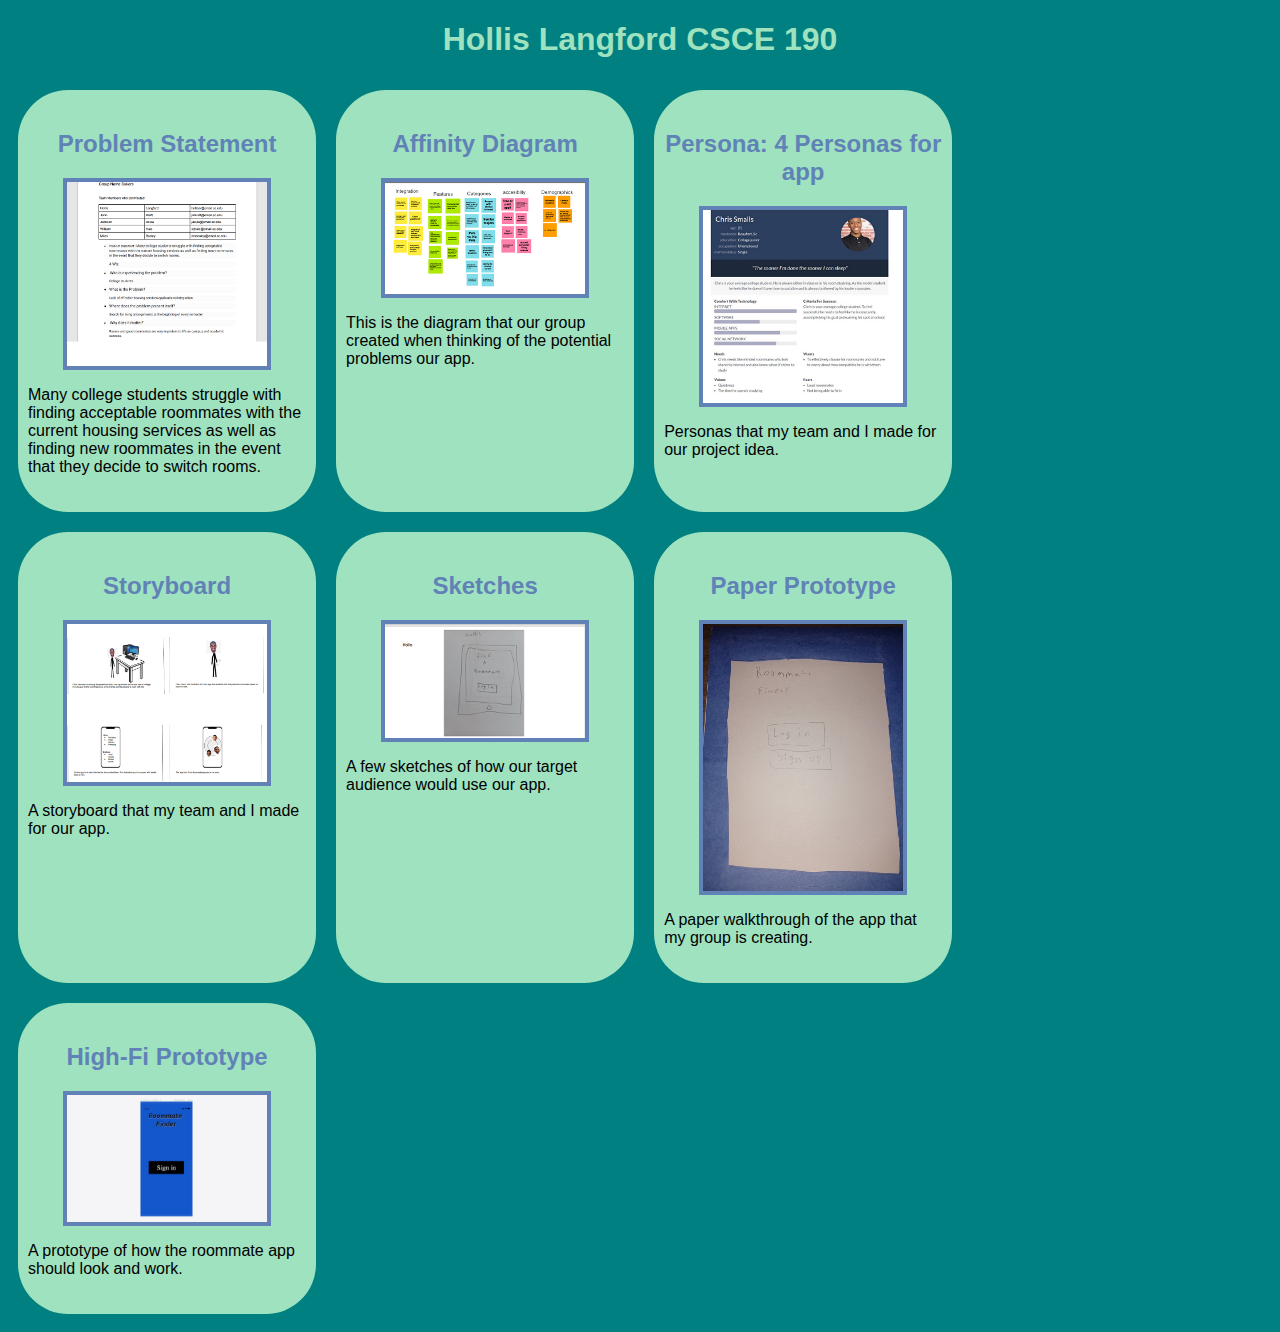
<file: index.html>
<!DOCTYPE html>
<html>
    <head>
        <title>CSCE 190: Hollis Langford</title>
        <link rel="stylesheet" href="styles.css">
    </head>
    <body>
        <h1>Hollis Langford CSCE 190</h1>

        <div class="assignments">
            <!-- Problem Statement-->
            <section class="assignment">
                <a href="files/Dukers CSCE 190 - Title Page.pdf">
                    <h2>Problem Statement</h2>
                </a>
                <a href="files/Dukers CSCE 190 - Title Page.pdf">
                    <img src="images/2022-01-29 (2).png">
                </a>
            
                <p>
                   Many college students struggle with finding acceptable roommates with the current housing services as well as finding new roommates in the event that they decide to switch rooms.
                </p>
            </section>

            <!-- Affinity Diagram-->
            <section class="assignment">
                <a href="files/CSCE finding objects problem jamboard.pdf">
                    <h2>Affinity Diagram</h2>
                </a>
                <a href="files/CSCE finding objects problem jamboard.pdf">
                    <img src="images/affinity-diagram.png">
                </a>

                <p>
                        This is the diagram that our group created when thinking of the potential problems our app.
                    </p>
            </section>

            <!-- Persona Assignment-->
            <section class="assignment">
                <a href="files/personas presentation (1).pdf">
                    <h2>Persona: 4 Personas for app</h2>
                </a>
                <a href="files/personas presentation (1).pdf">
                    <img src="images/Personas.png">
                </a>
        
                <p>
                    Personas that my team and I made for our project idea.
                </p>
            </section>

            <!-- Storyboard Assignment-->
            <section class="assignment">
                <a href="files/persona interaction computing (3).pdf">
                    <h2>Storyboard</h2>
                </a>
                <a href="files/persona interaction computing (3).pdf">
                    <img src="images/Storyboard.png">
                </a>
                <section class="ass-detail">

                <p>
                        A storyboard that my team and I made for our app.
                    </p>
                </section>
            </section>

            <!-- Sketch Assignment-->
            <section class="assignment">
                <a href="files/Sketches Presentation Computing (1).pdf">
                    <h2>Sketches</h2>
                </a>
                <a href="files/Sketches Presentation Computing (1).pdf">
                    <img src="images/Sketch.png">
                </a>
                <section class="ass-detail">
                
                <p>
                        A few sketches of how our target audience would use our app.
                    </p>
                </section>
            </section>

            <!-- Prototype Assignment-->
            <section class="assignment">
                <a href="https://www.youtube.com/watch?v=szU5p4tMFU8">
                    <h2>Paper Prototype</h2>
                </a>
                <a href="https://www.youtube.com/watch?v=szU5p4tMFU8">
                    <img src="images/paper-prototype.jpg">
                </a>
                <section class="ass-detail">
                
                <p>
                        A paper walkthrough of the app that my group is creating.
                    </p>
                </section>
            </section>

            <!-- Prototype Assignment-->
            <section class="assignment">
                <a href="files/App-html/src/index.html">
                    <h2>High-Fi Prototype</h2>
                </a>
                <a href="files/App-html/src/index.html">
                    <img src="images/Prototype.jpg">
                </a>
                <section class="ass-detail">
                
                <p>
                        A prototype of how the roommate app should look and work.
                    </p>
                </section>
            </section>
        </div>
    </body>
</html>
</file>
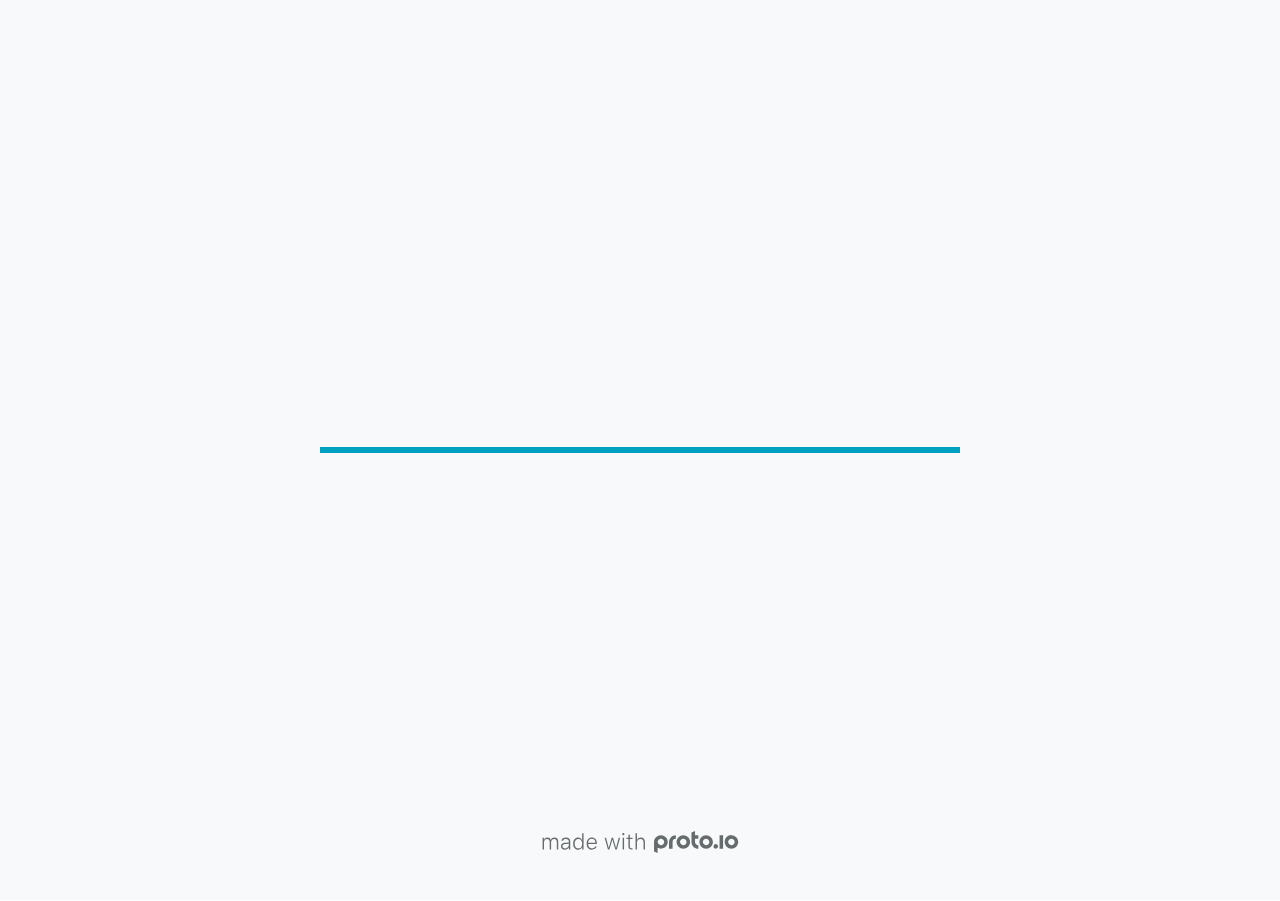
<file: files/App-html/src/index.html>
<!DOCTYPE HTML>
	<head>

		<meta charset="utf-8">

		<title>App - Proto.io</title>

		
			<meta name="HandheldFriendly" content="True">
			<meta name="MobileOptimized" content="390"> 

			
			
			
			<meta name="viewport" content="minimum-scale=1.00, maximum-scale=1.00, initial-scale=1.00, user-scalable=no, shrink-to-fit=no" />

			
				<meta name="apple-mobile-web-app-capable" content="yes" />
				<meta name="apple-mobile-web-app-status-bar-style" content="black-translucent" />
			

			<meta name="format-detection" content="telephone=no">


			

            
            <link rel="icon" sizes="192x192" href="./src/assets/branding/android-icon-hires.png">
            <link rel="icon" sizes="128x128" href="./src/assets/branding/android-icon.png">

            
            <link href="./src/assets/branding/apple-touch-icon-retina180.png" sizes="180x180" rel="apple-touch-icon">

            
            <link href="./src/assets/branding/apple-touch-icon-retina.png" sizes="114x114" rel="apple-touch-icon">

            
            <link href="./src/assets/branding/apple-touch-icon.png" sizes="57x57" rel="apple-touch-icon">

            
            <link href="./src/assets/branding/startup.png" media="(device-width: 320px)" rel="apple-touch-startup-image">

            
            <link href="./src/assets/branding/startup-retina.png" media="(device-width: 320px) and (device-height: 480px) and (-webkit-device-pixel-ratio: 2)" rel="apple-touch-startup-image">

            
            <link href="./src/assets/branding/startup-568.png" media="(device-width: 320px) and (device-height: 568px) and (-webkit-device-pixel-ratio: 2)" rel="apple-touch-startup-image">

            
            <link href="./src/assets/branding/startup-retina-6.png" media="(device-width: 375px) and (device-height: 667px) and (orientation: portrait) and (-webkit-device-pixel-ratio: 2)" rel="apple-touch-startup-image">

            
            <link href="./src/assets/branding/startup-retina-6plus.png" media="(device-width: 414px) and (device-height: 736px) and (orientation: portrait) and (-webkit-device-pixel-ratio: 3)" rel="apple-touch-startup-image">

            
            <link href="./src/assets/branding/startup-retina-6plus-landscape.png" media="(device-width: 414px) and (device-height: 736px) and (orientation: landscape) and (-webkit-device-pixel-ratio: 3)" rel="apple-touch-startup-image">

            
            <link href="./src/assets/branding/startup-ipad.png" media="(device-width: 768px) and (orientation: portrait)" rel="apple-touch-startup-image">

            
            <link href="./src/assets/branding/startup-ipad-landscape.png" media="(device-width: 768px) and (orientation: landscape)" rel="apple-touch-startup-image">

            
            <link href="./src/assets/branding/startup-ipad-retina.png" media="(device-width: 768px) and (orientation: portrait) and (-webkit-device-pixel-ratio: 2)" rel="apple-touch-startup-image">

            
            <link href="./src/assets/branding/startup-ipad-landscape-retina.png" media="(device-width: 768px) and (orientation: landscape) and (-webkit-device-pixel-ratio: 2)" rel="apple-touch-startup-image">

            
            <link href="./src/assets/branding/startup-ipad-pro.png" media="(device-width: 1024px) and (orientation: portrait) and (-webkit-device-pixel-ratio: 2)" rel="apple-touch-startup-image">

            
            <link href="./src/assets/branding/startup-ipad-pro-landscape.png" media="(device-width: 1024px) and (orientation: landscape) and (-webkit-device-pixel-ratio: 2)" rel="apple-touch-startup-image">

			<meta http-equiv="cleartype" content="on"> 


			 
		    <script type="text/javascript" src="./scripts/plugins/jquery/jquery.js"></script>

			
				<link rel="stylesheet" href="./stylesheets/player-export.css" />
				<script type="text/javascript" src="./scripts/player-export.js"></script>
			

			
			<script type="text/javascript" src="./libraries/common/components.js"></script> 
			<link type="text/css" rel="Stylesheet" href="./libraries/common/components.1.00.css" /> 

			
					<script type="text/javascript" src="./libraries/ios7/components.js"></script> 
					<link type="text/css" rel="Stylesheet" href="./libraries/ios7/components.1.00.css" /> 
				
					<script type="text/javascript" src="./libraries/ios9/components.js"></script> 
					<link type="text/css" rel="Stylesheet" href="./libraries/ios9/components.1.00.css" /> 
				
				<script type="text/javascript" src="./data/data.js"></script> 
			

		<style>
			body { width: 390px; height: 844px; }
			.landscape, .landscape .prx-page { min-height: 390px; }
			.portrait, .portrait .prx-page { min-height: 844px; }
		</style>

		<script type="text/javascript">

			prx.ver = '6.8.2.0';
			prx.url.account = 'https://hollislangford.proto.io';
			prx.url.staticassets = 'https://gal.proto.io';
			prx.url.devices = 'https://dteyv52hbg2at.cloudfront.net/devices';
			prx.url.static = 'https://dteyv52hbg2at.cloudfront.net';
			prx.url.siteurl = 'proto.io';
			prx.url.crossmsg = 'https://hollislangford.proto.io';

			prx.nodejsassetsserver = {};
			prx.nodejsassetsserver.host = ".proto.io";
			prx.nodejsassetsserver.subdomainprefix = "https://a3";
			prx.nodejsassetsserver.maxsubdomains = "20";

			prx.device_library = 'ios9';
			prx.devices[prx.device] = {
				name: prx.device
				,defaultOrientation: 'portrait'
				,portrait_applies: 1 //new
				,portrait: [390,844]
				,landscape_applies: 1 //new
				,landscape: [844,390]
				,allow_orientation_change: 1 //new
				,statusbar_skin: 'default' // new
				,statusbarheightportrait: 0
				,statusbarheightlandscape: 0
				,navigationbar_skin: 'default' //new
				,navigationbarheightportrait: 0
				,navigationbarheightlandscape: 0
				,normalportrait: [390,844]
				,normallandscape: [844,390]
				,device_s3bucket: 'd745dfc1-3990-4cd7-b321-932497072f14'
				,dpr: '1.00'
				,deviceType: "iphone13"
                ,showiPhoneXNotch: false
                ,hasCustomSkinNotch: false
				,appleWatchRoundedCorners: false
				,scrollType: "default"
				,initialscale: 1.00
				,targetdensitydpi: "device-dpi"
			}
			// save a copy of the device in the player state
			prx.currentPlayerStatus.projectDevice = prx.toolbox.clone(prx.devices[prx.device]);
			prx.currentPlayerStatus.targetDevice = {"ISANDROIDTABLET":0,"ISIPOD":0,"ISCHROME":0,"ISIOS":1,"ISMSIE":0,"ISMOZILLA":0,"isAndroid-Pad":0,"ISOPERA":0,"ISWEBKIT":0,"SOSVERSION":{"CBUILDVER":"","CMAJORVER":"","CMINORVER":"","CTEXT":"","IMINORVER":0,"IMAJORVER":0,"IBUILDVER":0},"ISIPAD":0,"ISMOBILE":1,"ISSAFARI":0,"ISIPHONE":1,"ISWINDOWS":0,"ISWINDOWSTOUCH":0,"ISDEVICE":1,"ISANDROID":0,"ISCUSTOM":0};
			prx.releaseChannel = 'stable';

			prx.projectsettings.id = '30a31b5d-3ab8-4e10-93dd-aa33c0ef296d';
			prx.projectsettings.s3b = 'hollislangford-1316517-6f2cac3b-018d-9922-886319c7a3efff0a';
			prx.projectsettings.account = 'hollislangford';
			prx.projectsettings.statusbar = '0'; 
			prx.projectsettings.statusbarapplies = '0';
			prx.projectsettings.navigationbar = '0';
			prx.projectsettings.navigationbarapplies = '0';
			prx.projectsettings.initialpageid = -1;
			
			
			prx.projectsettings.flashactions = 1;
			prx.projectsettings.gatrackingcode = '';

			prx.export2html = '1' == true;
			prx.mobPlayer = 0;

			prx.user.country = 'US';

			prx.s3Links = []; 
			var sLinkedAssets = [];
			

			prx.csrf_token = '33FD97DEB7CC14C563D379E8D0C9836C16FDBB2DD05D5C0785386FF7A4B4C1E8';

            

            
                            prx.assetsAccessToken = "eyJ0eXAiOiJKV1QiLCJhbGciOiJIUzI1NiJ9.eyJkIjp7InVpZCI6Ii0xIiwicHJvamVjdF9pZCI6IjMwYTMxYjVkLTNhYjgtNGUxMC05M2RkLWFhMzNjMGVmMjk2ZCJ9LCJ2IjowLCJleHAiOjE2NTA1MTk4MjIsImlhdCI6MTY1MDMzOTgyMn0.U4l6qmulkOS06gTaR0tkh8WBxpyAXS_B_QN9HfHOIUo";

			prx.iniPlayer.iniPreLoad();

		</script>
	</head>

	

			<body class="player device-cursor-touch mobile-device-true " " id="mbd" >

				
				<div id="window-wrapper">
					<div id="dragarea"></div>
					<div id="statusbar"></div>
					<div id="underlay" style=""></div>

					<div class="prx-page" data-role="page" id="p-1" data-id="1"></div>
					
								<div class="prx-page" data-role="page" id="p-2" data-id="2"></div>
							
								<div class="prx-page" data-role="page" id="p-3" data-id="3"></div>
							
								<div class="prx-page" data-role="page" id="p-4" data-id="4"></div>
							
								<div class="prx-page" data-role="page" id="p-5" data-id="5"></div>
							
								<div class="prx-page" data-role="page" id="p-6" data-id="6"></div>
							
								<div class="prx-page" data-role="page" id="p-7" data-id="7"></div>
							
					<div id="navigationbar"></div>
					<div id="overlay"></div>
					<div id="trash"></div>
					<div id="quick-audios"></div>
				</div>

				 
			<div id="loader-wrapper">
				
				<div class="progress">
					<div class="progress-bar"></div>
				</div>
				<div id="poweredby"></div>
			</div>
			


			</body>
		

</html>
</file>
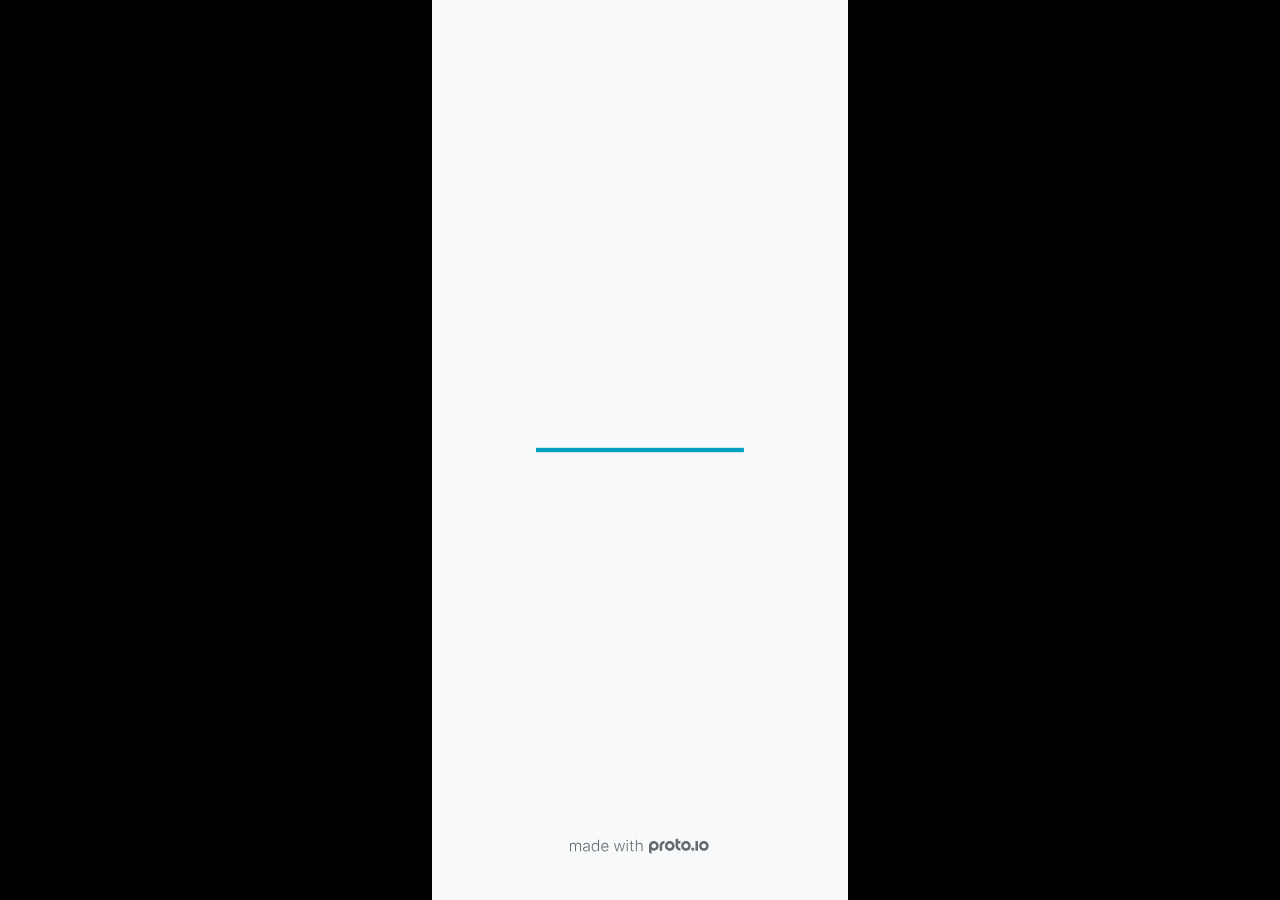
<file: files/App-html/fullscreen.html>
<!DOCTYPE HTML>
	<head>
		<meta charset="utf-8">

        
			<meta name="HandheldFriendly" content="True">
			<meta name="MobileOptimized" content="390"> 

			
			
			
			<meta name="viewport" content="minimum-scale=1, maximum-scale=1, initial-scale=1, user-scalable=no, shrink-to-fit=no" />

			
				<meta name="apple-mobile-web-app-capable" content="yes" />
				<meta name="apple-mobile-web-app-status-bar-style" content="black-translucent" />
			

			<meta name="format-detection" content="telephone=no">


			

            
            <link rel="icon" sizes="192x192" href="./src/assets/branding/android-icon-hires.png">
            <link rel="icon" sizes="128x128" href="./src/assets/branding/android-icon.png">

            
            <link href="./src/assets/branding/apple-touch-icon-retina180.png" sizes="180x180" rel="apple-touch-icon">

            
            <link href="./src/assets/branding/apple-touch-icon-retina.png" sizes="114x114" rel="apple-touch-icon">

            
            <link href="./src/assets/branding/apple-touch-icon.png" sizes="57x57" rel="apple-touch-icon">

            
            <link href="./src/assets/branding/startup.png" media="(device-width: 320px)" rel="apple-touch-startup-image">

            
            <link href="./src/assets/branding/startup-retina.png" media="(device-width: 320px) and (device-height: 480px) and (-webkit-device-pixel-ratio: 2)" rel="apple-touch-startup-image">

            
            <link href="./src/assets/branding/startup-568.png" media="(device-width: 320px) and (device-height: 568px) and (-webkit-device-pixel-ratio: 2)" rel="apple-touch-startup-image">

            
            <link href="./src/assets/branding/startup-retina-6.png" media="(device-width: 375px) and (device-height: 667px) and (orientation: portrait) and (-webkit-device-pixel-ratio: 2)" rel="apple-touch-startup-image">

            
            <link href="./src/assets/branding/startup-retina-6plus.png" media="(device-width: 414px) and (device-height: 736px) and (orientation: portrait) and (-webkit-device-pixel-ratio: 3)" rel="apple-touch-startup-image">

            
            <link href="./src/assets/branding/startup-retina-6plus-landscape.png" media="(device-width: 414px) and (device-height: 736px) and (orientation: landscape) and (-webkit-device-pixel-ratio: 3)" rel="apple-touch-startup-image">

            
            <link href="./src/assets/branding/startup-ipad.png" media="(device-width: 768px) and (orientation: portrait)" rel="apple-touch-startup-image">

            
            <link href="./src/assets/branding/startup-ipad-landscape.png" media="(device-width: 768px) and (orientation: landscape)" rel="apple-touch-startup-image">

            
            <link href="./src/assets/branding/startup-ipad-retina.png" media="(device-width: 768px) and (orientation: portrait) and (-webkit-device-pixel-ratio: 2)" rel="apple-touch-startup-image">

            
            <link href="./src/assets/branding/startup-ipad-landscape-retina.png" media="(device-width: 768px) and (orientation: landscape) and (-webkit-device-pixel-ratio: 2)" rel="apple-touch-startup-image">

            
            <link href="./src/assets/branding/startup-ipad-pro.png" media="(device-width: 1024px) and (orientation: portrait) and (-webkit-device-pixel-ratio: 2)" rel="apple-touch-startup-image">

            
            <link href="./src/assets/branding/startup-ipad-pro-landscape.png" media="(device-width: 1024px) and (orientation: landscape) and (-webkit-device-pixel-ratio: 2)" rel="apple-touch-startup-image">

			<meta http-equiv="cleartype" content="on"> 


			

		<title>App - Proto.io player</title>

		
				<link type="text/css" rel="stylesheet" href="./src/stylesheets/preview-letterbox-min.css">
				<script type="text/javascript" src="./src/scripts/preview-letterbox-min.js"></script>
			

		<script type="text/javascript">
			var prx = window.prx || {};
			prx.letterboxmode = true;
			prx.orientation = 'portrait';
			prx.orientations = {};
			prx.orientations.portrait = 1;
			prx.orientations.landscape = 1;
			prx.project = {};
			prx.project.id = '30a31b5d-3ab8-4e10-93dd-aa33c0ef296d';
			prx.project.title = 'App';
			prx.project.version = 0;
			prx.project.livepreview = 0;
			prx.project.account = "hollislangford";
			prx.activePage = {};
			
				prx.user = false;
			
			prx.flashactions = 1;

			prx.device_library = 'ios9';
			prx.device = {
					name: prx.device
					,caption: "iPhone 13"
					,defaultOrientation: 'portrait'
					,portrait_applies: 1 //new
					,portrait: [390,844]
					,landscape_applies: 1 //new
					,landscape: [844,390]
					,allow_orientation_change: 1 && 1 //new

			}

			prx.url.crossmsg = 'https://hollislangford.proto.io';
			prx.ver = '6.8.2.0';
			prx.exitFullScreenUrl = 'https://hollislangford.proto.io/player/index.cfm?id=30a31b5d-3ab8-4e10-93dd-aa33c0ef296d';
			prx.openURL = '';
			prx.downloadURL = '';

			
		</script>

		

	</head>

	<body>

		
				<iframe id="pio-playerframe" src="./src/index.html" scrolling="NO" style="width: 390px; height: 844px;" webkitAllowFullScreen mozallowfullscreen allowFullScreen allowvr allow="autoplay"></iframe>
				
						<script type="text/javascript">
							// remove parameter from address bar immediately if no changes
							let url = new URL(window.location.href);
							url.searchParams.delete('hc');
							url.searchParams.delete('ap');
							window.history.replaceState({}, document.title, url.toString());
						</script>
					
	</body>

</html>
</file>
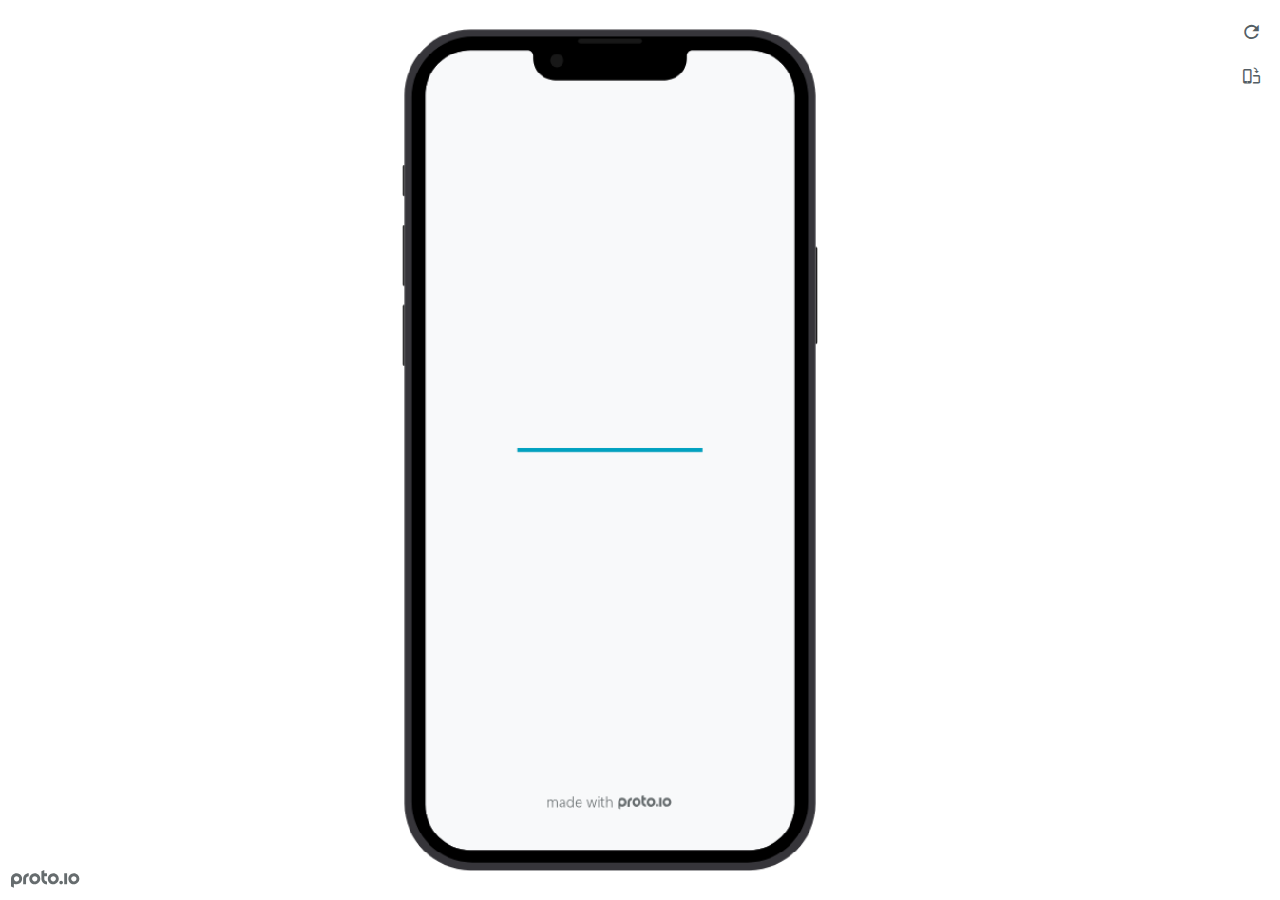
<file: files/App-html/preview.html>
<!DOCTYPE HTML>
    <head>
    <meta charset="utf-8">

    <title>App - Proto.io player</title>

    
				<link type="text/css" rel="stylesheet" href="./src/stylesheets/preview-export-min.css">
				<script type="text/javascript" src="./src/scripts/preview-export-min.js"></script>
			

    <script type="text/javascript">
        var prx = window.prx || {};
        prx.orientation = 'portrait';
        prx.orientations = {};
        prx.orientations.portrait = 1;
        prx.orientations.landscape = 1;
        prx.project = {};
        prx.project.id = '30a31b5d-3ab8-4e10-93dd-aa33c0ef296d';
        prx.project.title = 'App';
        prx.project.version = 0;
        prx.project.livepreview = 0;
        prx.project.account = "hollislangford";
        prx.activePage = {};
        prx.usercountry = "us";
        
            prx.user = false;
        
        prx.skin = 'apple-phone-iphone13_13pro-1';
        prx.ver = '6.8.2.0';
        //prx.flashactions = 1;
		prx.flashactions = 1; //we are not using the DB value anymore

        prx.nodejsassetsserver = {};
        prx.nodejsassetsserver.host = ".proto.io";
        prx.nodejsassetsserver.subdomainprefix = "https://a3";
        prx.nodejsassetsserver.maxsubdomains = "20";
        prx.account = "hollislangford";
        prx.browserShowScreenshots = 'true';
        prx.url.crossmsg = 'https://hollislangford.proto.io';
        prx.playerUrl = 'https://hollislangford.proto.io/player/';
        prx.fullScreenUrl = 'https://hollislangford.proto.io/player/fullscreen/index.cfm?id=30a31b5d-3ab8-4e10-93dd-aa33c0ef296d';
        prx.spaces = false;
        prx.csrf_token = 'C130D0B21CC86926C3A3AEA4302EE337AA36067943DB35AF6530ACE25261FD28';

        prx.bShowPlayerBetaPrompt = false;

        

    </script>

    

</head>


<body style="background-color:#FFFFFF">

    

    <div class="page-sidebar">
        
        <div class="sidebar-action-buttons">

            
                <span class="header-action-button player-icon-reload embed-icon-reload" id="refresh-preview">
                    <span class="tooltip">Refresh preview</span>
                </span>
                
                    <span  class="header-action-button player-icon-rotate embed-icon-rotate" id="change-orientation">
                        <span class="tooltip">Change orientation</span>
                    </span>
                

            <div class="header-action-button player-icon-enter-fullscreen-mode-icon" id="go-fullscreen">
                <span class="tooltip">Go full screen</span>
            </div>
        </div>

    </div>

    <div id="maincontent" class="portrait">

        <div id="shortcut-pressed-outer">
            <div id="shortcut-pressed"></div>
        </div>
        

			<div class="frame_generic">
				
				<div class="body_generic skin_apple-phone-iphone13_13pro-1 skin-wrapper skin-os-apple skin-device-phone skin-model-iphone13_13pro skin-size-1 skin-color-black skin-orientation-portrait skin-dimensions-390-844">

					<div class="buttons top"></div>
					<div class="detail-top"></div>
					<div class="web-search"></div>
					<div class="buttons left"></div>

					<div class="body_generic_inner">
						
						<iframe id="pio-playerframe" src="./src/index.html" scrolling="NO" style="width: 390px; height: 844px;" webkitAllowFullScreen mozallowfullscreen allowFullScreen allowvr allow="autoplay"></iframe>
						
                                <script type="text/javascript">
                                    // remove parameter from address bar immediately if no changes
                                    let url = new URL(window.location.href);
                                    url.searchParams.delete('hc');
									url.searchParams.delete('ap');
                                    window.history.replaceState({}, document.title, url.toString());
                                </script>
                            
					</div>

					<div class="buttons right"></div>
					<div class="detail-bottom"></div>
				</div>
				
			</div>
		
    </div>

    

    
            <div id="branding"></div>
        
</body>


<script type="text/javascript">
    
</script>
</html>
</file>
<file: styles.css>
body {
    background:#008080;
    font-family:Arial, Helvetica, sans-serif
}

.assignments {
    display:flex; 
    flex-wrap:wrap;
}

.assignment {
    width: 22%;
    padding: 10px;
    margin: 10px;
    background:#9FE2BF;
    padding: 20px 10px;
    border-radius: 50px;
}

.assignment img {
    width: 200px;
    margin: 10px;
    border: 4px solid #6082B6;
    display:block;
    margin: auto;
}

.assignment img:hover {
    border: 4px dashed #FFF;
}

h1 {
    color:#9FE2BF;
    text-align: center;
}

h2 {
    text-align: center;
}

a  {
    text-decoration:none;
    color:#6082B6;
}

a:hover {
    color:#fff;
}
</file>
<file: files/App-html/src/stylesheets/player-export.css>
/*!
 * 
 *                                                                       
 *                              ::;;;;                                   
 *    ::,,,,::    ::,,  ,,,,::::::11ii::,,::,,,,::      ::::,,::,,,,::   
 *  ,,111111ii,,::1111::111111ii::111111::111111ii,,    ii11,,ii111111,, 
 *  11ii::;;11;;ii11::iiii::;;11;;11ii::ii11::::11ii    ii11;;11;;::ii11 
 *  11;;  ::11ii11;;::11ii  ::11ii11ii,,iiii..  iiii    ii11;;11::  ;;11 
 *  1111;;ii11;;11;;,,ii11::ii11;;ii11;;;;11;;;;11;;;;;;ii11::11ii;;11ii 
 *  11111111;;::11;;  ::ii1111;;  ::ii11::ii1111ii::11ii;;11,,;;1111ii:: 
 *  11;;,,::  ,,::,,      ::,,        ::::  ::::    ,,,,::::    ::,,     
 *  ;;;;                                                                 
 *                                                                       
 *  Build: 4/12/2022, 12:43:26 PM
 */

/*!
 * Waves v0.5.5
 * http://fian.my.id/Waves
 *
 * Copyright 2014 Alfiana E. Sibuea and other contributors
 * Released under the MIT license
 * https://github.com/fians/Waves/blob/master/LICENSE
 */.mask-inner{position:relative;background-size:100% 100%;background-repeat:no-repeat}.mask-inner .mask-inner{transform:none!important}.mask-border .mborder,.mask-filter{height:100%;width:100%}.mask-border .mborder{border:1px solid hsla(0,0%,100%,.8);position:absolute;pointer-events:none}.mask-border .area-border{border:1px solid #00a1c0;left:0;top:0;position:absolute;transform-origin:0 0;box-sizing:border-box}.mask-border .mask-radius{width:100%;height:100%;overflow:hidden;position:absolute}.mask-border .mask-radius .mask-radius-border{position:relative;width:100%;height:100%;border:1px solid hsla(0,0%,100%,.8)}.mask-border.hide-handles .prx-resizable-handle{opacity:0;pointer-events:none!important}.mask-border.hide-handles .area-border{border:1px dashed #b4bcbf}.mask-wrapper{overflow:hidden;height:100%;pointer-events:none}.mask-wrapper.borderPos-inside{box-sizing:border-box}.mask-wrapper.borderPos-outside{width:100%;height:100%}.mask-wrapper.borderPos-outside .mask-inner{box-sizing:content-box}.mask-edit-mode-handles{pointer-events:none}.mask-edit-mode-handles.hide-handles .prx-resizable-handle,.mask-edit-mode-handles.hide-handles .prx-rotate-handle{opacity:0;pointer-events:none!important}.mask-edit-mode-handles.hide-handles .xborder{border-color:#b4bcbf!important}abbr,address,article,aside,audio,b,blockquote,body,caption,cite,code,dd,del,dfn,div,dl,dt,em,fieldset,figure,footer,form,h1,h2,h3,h4,h5,h6,header,hgroup,html,i,iframe,img,ins,kbd,label,legend,li,mark,menu,nav,object,ol,p,pre,q,samp,section,small,span,strong,sub,sup,table,tbody,td,tfoot,th,thead,time,tr,ul,var,video{margin:0;padding:0;border:0;outline:0;font-size:100%;background:transparent}article,aside,details,figcaption,figure,footer,header,hgroup,nav,section{display:block}audio,canvas,video{display:inline-block;*display:inline;*zoom:1}[hidden],audio:not([controls]){display:none}html{font-size:100%;-webkit-text-size-adjust:100%;-ms-text-size-adjust:100%}body{margin:0;font-size:13px}body,button,input,select,textarea{font-family:sans-serif;color:#222}a{color:#00e}a:visited{color:#551a8b}a:hover{color:#06e}a:focus{outline:thin dotted}a:active,a:hover{outline:0}abbr[title]{border-bottom:1px dotted}b,strong{font-weight:700}blockquote{margin:1em 40px}dfn{font-style:italic}hr{display:block;height:1px;border:0;border-top:1px solid #ccc;margin:1em 0;padding:0}ins{background:#ff9;text-decoration:none}ins,mark{color:#000}mark{background:#ff0;font-style:italic;font-weight:700}code,kbd,pre,samp{font-family:monospace,serif;_font-family:courier new,monospace;font-size:1em}pre{white-space:pre;white-space:pre-wrap;word-wrap:break-word}q{quotes:none}q:after,q:before{content:"";content:none}small{font-size:85%}sub,sup{font-size:75%;line-height:0;position:relative;vertical-align:baseline}sup{top:-.5em}sub{bottom:-.25em}ol,ul{margin:1em 0;padding:0 0 0 40px}dd{margin:0 0 0 40px}nav ol,nav ul{list-style:none;list-style-image:none;margin:0;padding:0}img{border:0;-ms-interpolation-mode:bicubic}svg:not(:root){overflow:hidden}figure,form{margin:0}fieldset{margin:0}fieldset,legend{border:0;padding:0}legend{*margin-left:-7px}button,input,select,textarea{font-size:100%;margin:0;vertical-align:baseline;*vertical-align:middle}button,input{line-height:normal;*overflow:visible}table button,table input{*overflow:auto}[role=button],button,input[type=button],input[type=reset],input[type=submit]{-webkit-appearance:button}input[type=checkbox],input[type=radio]{box-sizing:border-box;padding:0}input[type=search]{-webkit-appearance:textfield;-moz-box-sizing:content-box;-webkit-box-sizing:content-box;box-sizing:content-box}input[type=search]::-webkit-search-decoration{-webkit-appearance:none}button::-moz-focus-inner{border:0;padding:0}textarea{overflow:auto;vertical-align:top;resize:vertical}input:invalid,textarea:invalid{background-color:#f0dddd}table{border-collapse:collapse;border-spacing:0}td{vertical-align:top}.nocallout{-webkit-touch-callout:none}textarea[contenteditable]{-webkit-appearance:none}.gifhidden{position:absolute;left:-100%}.ir{display:block;border:0;text-indent:-999em;overflow:hidden;background-color:transparent;background-repeat:no-repeat;text-align:left;direction:ltr}.ir br{display:none}.hidden{display:none!important;visibility:hidden}.visuallyhidden{border:0;clip:rect(0 0 0 0);height:1px;margin:-1px;overflow:hidden;padding:0;position:absolute;width:1px}.visuallyhidden.focusable:active,.visuallyhidden.focusable:focus{clip:auto;height:auto;margin:0;overflow:visible;position:static;width:auto}.invisible{visibility:hidden}.clearfix:after,.clearfix:before{content:"";display:table}.clearfix:after{clear:both}.clearfix{*zoom:1}@media print{*{background:transparent!important;color:#000!important;text-shadow:none!important;filter:none!important;-ms-filter:none!important}a,a:visited{text-decoration:underline}a[href]:after{content:" (" attr(href) ")"}abbr[title]:after{content:" (" attr(title) ")"}.ir a:after,a[href^="#"]:after,a[href^="javascript:"]:after{content:""}blockquote,pre{border:1px solid #999;page-break-inside:avoid}thead{display:table-header-group}img,tr{page-break-inside:avoid}img{max-width:100%!important}@page{margin:.5cm}h2,h3,p{orphans:3;widows:3}h2,h3{page-break-after:avoid}}#eval-iframe{display:none}body{-webkit-appearance:none;-webkit-box-flex:1;-webkit-touch-callout:none;-webkit-tap-highlight-color:rgba(0,0,0,0)}*{-webkit-user-select:none;-khtml-user-select:none;-moz-user-select:-moz-none;-o-user-select:none;user-select:none}input,textarea{-webkit-user-select:text;-khtml-user-select:text;-moz-user-select:text;-o-user-select:text;user-select:text}#dragarea{font-family:Helvetica,Arial,sans-serif;text-align:left}.text{height:95%;overflow:auto}.wrap{overflow:hidden}.pos,.spos{position:absolute}.action-highlight{position:absolute;top:0;left:0;height:100%;width:100%;background:rgba(255,255,0,.5);background:rgba(64,208,255,.3);opacity:0;pointer-events:none;-webkit-transition:opacity .2s ease-in;transition:opacity .2s ease-in;border:2px solid #40c8f4;padding:3px;box-sizing:border-box}.action-highlight-simple-visible,.action-highlight-visible{opacity:1}#appModeNote{background-color:#333;border-top:5px solid #000;bottom:0;color:#f0f0f0;display:none;font-family:helvetica;left:0;padding:10px 0;position:fixed;text-align:center;width:100%}#appModeNote em{display:block;font-size:20px;font-weight:700;line-height:26px}#appModeNote span{display:block;font-size:14px;line-height:20px}.hidden{display:none}.prx-page.loadedFrom{display:block}.prx-page.loadedTo{z-index:999999}.prx-page.loadedTo-1{z-index:10000000}.prx-page.loadedTo-2{z-index:10000001}.prx-page.loadedTo-3{z-index:10000002}.prx-page.loadedTo-4{z-index:10000003}.prx-page.loadedTo-5{z-index:10000004}.prx-page.loadedTo-6{z-index:10000005}.prx-page.loadedTo-7{z-index:10000006}.prx-page.loadedTo-8{z-index:10000007}.prx-page.loadedTo-9{z-index:10000008}.prx-page.loadedTo-10{z-index:10000009}.prx-page.loadedTo-11{z-index:10000010}.prx-page.loadedTo-12{z-index:10000011}.prx-page.loadedTo-13{z-index:10000012}.prx-page.loadedTo-14{z-index:10000013}.prx-page.loadedTo-15{z-index:10000014}.prx-page.loadedTo-16{z-index:10000015}.prx-page.loadedTo-17{z-index:10000016}.prx-page.loadedTo-18{z-index:10000017}.prx-page.loadedTo-19{z-index:10000018}.prx-page.loadedTo-20{z-index:10000019}.prx-page.loadedTo-21{z-index:10000020}.prx-page.loadedTo-22{z-index:10000021}.prx-page.loadedTo-23{z-index:10000022}.prx-page.loadedTo-24{z-index:10000023}.prx-page.loadedTo-25{z-index:10000024}.prx-page.loadedTo-26{z-index:10000025}.prx-page.loadedTo-27{z-index:10000026}.prx-page.loadedTo-28{z-index:10000027}.prx-page.loadedTo-29{z-index:10000028}.prx-page.loadedTo-30{z-index:10000029}#navigationbar,#statusbar{background:transparent 0 0;display:block;width:100%;border:0;top:0;position:fixed;z-index:1}#loader-wrapper{background:#f8f9fa;height:100%;left:0;position:fixed;top:0;width:100%;z-index:99999;font-size:11px}#loader-wrapper .progress{position:absolute;top:50%;left:50%;transform:translate(-50%,-50%);-ms-transform:translate(-50%,-50%);-webkit-transform:translate(-50%,-50%);width:50%;height:4px;background-color:#ddd}#loader-wrapper .progress-bar{position:relative;width:0;height:4px;-webkit-transition:.4s linear;-moz-transition:.4s linear;-o-transition:.4s linear;transition:.4s linear;-webkit-transition-property:width,background-color;-moz-transition-property:width,background-color;-o-transition-property:width,background-color;transition-property:width,background-color}#loader-wrapper .progress-bar:before,.progress-bar:after{content:"";position:absolute;top:0;left:0;right:0}#loader-wrapper .progress-bar:before{bottom:0;background-color:#ddd}#loader-wrapper .progress-bar:after{z-index:2;bottom:0;background:#00a1c0}#loader-wrapper #app-icon{position:absolute;top:50%;left:50%;transform:translate(-50%,-150%);-ms-transform:translate(-50%,-150%);-webkit-transform:translate(-50%,-150%);width:114px;height:114px}#loader-wrapper #poweredby{position:absolute;bottom:5%;left:50%;transform:translate(-50%);-ms-transform:translate(-50%);-webkit-transform:translate(-50%);width:100%;height:16px;background-image:url(/images/player/player-logo.svg);background-repeat:no-repeat;background-position:top;background-size:auto 200%;z-index:99999}body{-moz-transition:opacity .3s linear;-o-transition:opacity .3s linear;-webkit-transition:opacity .3s linear;transition:opacity .3s linear}.reloading{background:#fff!important;opacity:0}@media (min-width:481px) and (max-width:1079px){#loader-wrapper .progress,#loader-wrapper .progress-bar{height:4px}}@media (min-width:1080px){#loader-wrapper #poweredby{height:24px}#loader-wrapper .progress,#loader-wrapper .progress-bar{height:6px}}@media (width:1280px) and (height:768px){#loader-wrapper .progress,#loader-wrapper .progress-bar{height:2px}}.pointer-events-none{pointer-events:none!important}body .prx-page{-webkit-trans1form:translate3d(0,0,0)}.prx-page .type-symbol .box{-w1ebkit-transform:translateZ(0)}html{background:transparent}body{background:#fff;overflow:hidden}body.mobile-device-true *{-webkit-text-size-adjust:100%}body.mobile-device-false *{-webkit-text-size-adjust:initial}#window-wrapper{width:100%;height:100%;overflow:hidden;position:relative}#dragarea{background:transparent;display:none}#overlay,#quick-audios,#trash,#underlay{position:absolute;top:0;left:0}#quick-audios,#trash{display:none}.visible{display:block!important}.iScrollHorizontalScrollbar,.iScrollVerticalScrollbar{z-index:auto!important}.overlay{position:fixed;left:0;right:0;bottom:0;top:0}.ui-mobile-viewport-transitioning,.ui-mobile-viewport-transitioning .prx-page{o1verflow:visible!important}.box[style*="z-index:0;"],.box[style*="z-index: 0;"]{z-index:auto!important}.box[data-mpoverlay="1"]{pos1ition:fixed}#temp-for-external-link{display:none}#dragarea,html{background:transparent!important}.hide{display:none!important}*{outline:none}.ghost-component,.ghost-component *,.ghost-component .box *{pointer-events:none!important}#statusbar{position:fixed!important}.prx-page{position:absolute;display:none}.prx-page.prx-page-active,.prx-page[class*=prx-page-transitioning-]{display:block}.prx-page[class*=prx-page-transitioning-]{overflow:hidden}.prx-page.prx-page-transitioning-overlay-in-source,.prx-page.prx-page-transitioning-overlay-out-target{overflow:visible}.prx-page.prx-page-below{z-index:10}.prx-page.prx-page-above{z-index:20}#overlay{z-index:30}.prx-page.prx-page-transition-flip,.prx-page.prx-page-transition-turn{-webkit-backface-visibility:hidden;-moz-backface-visibility:hidden;backface-visibility:hidden}.prx-page.prx-page-transition-turn{-webkit-transform:translateZ(0);-moz-transform:translateZ(0);-webkit-transform-origin:0 center;-moz-transform-origin:0 center;transform-origin:0 center;transform:translateZ(0)}.prx-page.prx-page-transition-flow:not(.prx-page-transition-flow-overlay),.prx-page.prx-page-transition-overlay-top{box-shadow:0 0 20px rgba(0,0,0,.4)}.prx-page-above.prx-page-transition-notificationInWatchOS{transition:background-color .45s ease-out}.prx-page-above.prx-page-transition-notificationInWatchOS.prx-page-transition-notificationInWatchOS-notification-in{background-color:transparent!important;transition:background-color 0s ease-out}.device-cursor-touch,.device-cursor-touch *{cursor:url(/images/player/touch-cursor-64.png) 32 32,default!important;cursor:-webkit-image-set(url("/images/player/touch-cursor-64.png") 1x,url("/images/player/touch-cursor-64@2x.png") 2x) 32 32,default!important}.device-cursor-web,.device-cursor-web *{cursor:default}.device-cursor-web .delayedtap,.device-cursor-web .delayedtap *,.device-cursor-web .interaction-click,.device-cursor-web .interaction-click *,.device-cursor-web .interaction-tap,.device-cursor-web .interaction-tap *,.device-cursor-web .release,.device-cursor-web .release *,.device-cursor-web .touch,.device-cursor-web .touch *{cursor:pointer;cursor:hand}.device-cursor-web [data-component-type=text]{cursor:default}.device-cursor-web .move,.device-cursor-web .move *{cursor:move}.device-cursor-web input,.device-cursor-web textarea{cursor:text}.do-chrome-fix #window-wrapper{-webkit-perspective:1}.do-chrome-fix .pos{-webkit-backface-visibility:hidden;-webkit-transform:translateZ(0)}.do-chrome-fix *{-w1ebkit-transform:translateZ(0) scale(1) scaleX(1) skew(0deg,0deg) skewX(0deg) skewY(0deg) rotateX(0deg) rotateY(0deg) rotate(0deg)}.do-chrome-fix.dont-do-chrome-fix #window-wrapper{-webkit-perspective:none}.do-chrome-fix.dont-do-chrome-fix .pos{-webkit-backface-visibility:visible;-webkit-transform:none}.prx-page-transitioning:not(.prx-page-transitioning-overlay-in-source):not(.loadedFrom) [data-mpoverlay="1"]{display:none}#fps{position:fixed;z-index:9999;font-size:18px;top:20px;left:20px;background:rgba(0,0,0,.8);border-radius:6px;color:#fff;padding:3px 10px}#fps,.cbutton{pointer-events:none}.cbutton{position:absolute;display:inline-block;padding:0;border:none;background:none;color:#286aab;font-size:1.4em;overflow:visible;-webkit-transition:color .7s;transition:color .7s;-webkit-tap-highlight-color:rgba(0,0,0,0)}.cbutton.cbutton--click,.cbutton:focus{outline:none;color:#3c8ddc}.cbutton:after{position:absolute;width:100%;height:100%;border-radius:50%;content:"";opacity:0;pointer-events:none}.cbutton--effect-jelena:after{border:3px solid hsla(0,0%,82.7%,.7)}.cbutton--effect-jelena.cbutton--click:after{-webkit-animation:anim-effect-jelena .3s ease-out forwards;animation:anim-effect-jelena .3s ease-out forwards}@-webkit-keyframes anim-effect-jelena{0%{opacity:1;-webkit-transform:scale3d(.6,.6,1);transform:scale3d(.6,.6,1)}to{opacity:0;-webkit-transform:scale3d(1.2,1.2,1);transform:scale3d(1.2,1.2,1)}}@keyframes anim-effect-jelena{0%{opacity:1;-webkit-transform:scale3d(.5,.5,1);transform:scale3d(.5,.5,1)}to{opacity:0;-webkit-transform:scale3d(1.2,1.2,1);transform:scale3d(1.2,1.2,1)}}.cbutton--effect-sanja:after{background:hsla(0,0%,75.3%,.3)}.cbutton--effect-sanja.cbutton--click:after{-webkit-animation:anim-effect-sanja 1s ease-out forwards;animation:anim-effect-sanja 1s ease-out forwards}@-webkit-keyframes anim-effect-sanja{0%{opacity:1;-webkit-transform:scale3d(.5,.5,1);transform:scale3d(.5,.5,1)}25%{opacity:1;-webkit-transform:scaleX(1);transform:scaleX(1)}to{opacity:0;-webkit-transform:scaleX(1);transform:scaleX(1)}}@keyframes anim-effect-sanja{0%{opacity:1;-webkit-transform:scale3d(.5,.5,1);transform:scale3d(.5,.5,1)}25%{opacity:1;-webkit-transform:scaleX(1);transform:scaleX(1)}to{opacity:0;-webkit-transform:scaleX(1);transform:scaleX(1)}}#log{position:fixed;z-index:9999;font-size:24px;top:20px;right:20px;pointer-events:none}.watchOSscrollbars .iScrollVerticalScrollbar{position:fixed!important;width:12px!important;background-color:hsla(0,0%,100%,.3)!important;border-radius:8px!important;z-index:99999!important}.watchOSscrollbars .iScrollIndicator{background:#fff!important;border-radius:8px!important;left:2px!important;width:8px!important}.applewatch-rounded-corners{-webkit-clip-path:inset(0 0 0 0 round 63px);clip-path:inset(0 0 0 0 round 63px)}.group-action-prediv{position:absolute}.player .type-symbol.type-symbol-transparent .group-action-prediv{pointer-events:auto}.initialise-hidden-container{display:block!important;visibility:hidden!important}.a-enter-vr{height:0!important}.fullscreen-vr .prx-page{transform:none!important;position:fixed!important}

/*!
 * Waves v0.5.5
 * http://fian.my.id/Waves
 *
 * Copyright 2014 Alfiana E. Sibuea and other contributors
 * Released under the MIT license
 * https://github.com/fians/Waves/blob/master/LICENSE
 */.waves-effect{position:relative;overflow:hidden}.waves-effect.box{position:absolute}.waves-effect .waves-ripple{position:absolute;border-radius:50%;width:100px;height:100px;margin-top:-50px;margin-left:-50px;opacity:0;background-color:rgba(0,0,0,.2);pointer-events:none}.waves-effect.waves-light .waves-ripple{background-color:hsla(0,0%,100%,.4)}.waves-button,.waves-circle{-webkit-mask-image:-webkit-radial-gradient(circle,#fff 100%,#000 0);mask-image:radial-gradient(circle,#fff 100%,#000 0)}.waves-button,.waves-button-input,.waves-button:hover,.waves-button:link,.waves-button:visited{white-space:nowrap;vertical-align:middle;cursor:pointer;border:none;outline:none;color:inherit;background-color:transparent;font-size:14px;text-align:center;text-decoration:none;z-index:1}.waves-button{padding:10px 15px;border-radius:2px}.waves-button-input{margin:0;padding:10px 15px}.waves-input-wrapper{border-radius:2px;vertical-align:bottom}.waves-input-wrapper.waves-button{padding:0}.waves-input-wrapper .waves-button-input{position:relative;top:0;left:0;z-index:1}.waves-block{display:block}a.waves-effect .waves-ripple{z-index:-1}#loader-wrapper #poweredby{background-image:url(../images/player/player-logo.svg)!important}.device-cursor-touch,.device-cursor-touch *{cursor:url(../images/player/touch-cursor-64.png) 32 32,default!important;cursor:-webkit-image-set(url("../images/player/touch-cursor-64.png") 1x,url("../images/player/touch-cursor-64@2x.png") 2x) 32 32,default!important}
</file>
<file: files/App-html/src/libraries/common/components.1.00.css>
.type-shapes .shape-wrapper{width:100%;height:100%;-moz-box-sizing:border-box;-webkit-box-sizing:border-box;box-sizing:border-box;background-clip:content-box}.type-shapes .shapes-text-container{position:absolute;top:0;left:0;right:0;display:table;width:100%;height:100%;text-align:center}.type-shapes .shapes-text-container>span{display:table-cell;vertical-align:middle}.type-shapes svg{overflow:visible}.player .type-symbol{overflow:hidden}.player .type-symbol.symbol-scroll{-webkit-perspective:1000}.player .type-symbol.type-symbol-transparent{pointer-events:none !important}.player .type-symbol.type-symbol-transparent .box{pointer-events:auto}.type-symbol.fullscreen{transform:none !important;width:100vw !important;height:100vh !important}.type-symbol>.type-symbol-hover-message,.type-symbol.ui-draggable-dragging:hover>.type-symbol-hover-message,.type-symbol.prx-resizable-resizing:hover>.type-symbol-hover-message{display:none;position:absolute;color:#fff;font-family:Helvetica,Arial,sans-serif !important;background:rgba(0,0,0,.7);top:50%;left:50%;text-align:center;position:absolute;pointer-events:none;width:70px;height:30px;line-height:15px;font-size:10px !important;border-radius:3px;margin:-20px 0 0 -40px;padding:5px}.type-symbol:hover>.type-symbol-hover-message{display:block}.type-vrsymbol.fullscreen{transform:none !important;width:100vw !important;height:100vh !important}.type-vrsymbol.fullscreen canvas{width:100vw !important;height:100vh !important}.type-vrsymbol>.type-vrsymbol-hover-message,.type-vrsymbol.ui-draggable-dragging:hover>.type-vrsymbol-hover-message,.type-vrsymbol.prx-resizable-resizing:hover>.type-vrsymbol-hover-message{display:none;position:absolute;color:#fff;font-family:Helvetica,Arial,sans-serif !important;background:rgba(0,0,0,.7);top:50%;left:50%;text-align:center;position:absolute;pointer-events:none;width:70px;height:30px;line-height:15px;font-size:10px !important;border-radius:3px;margin:-20px 0 0 -40px;padding:5px}.type-vrsymbol:hover>.type-vrsymbol-hover-message{display:block}.type-text.v2-text .text-contents{o1verflow:hidden;width:100%;height:100%}.type-text.v2-text.box [data-editableProperty]{word-wrap:break-word !important}.type-text .autoresize{white-space:nowrap}.player .type-text .autoResize-true{white-space:nowrap}.type-richtext p{margin:0;line-height:normal}.type-rectangle .inner-rec{position:absolute;width:100%;height:100%;-moz-box-sizing:border-box;-webkit-box-sizing:border-box;box-sizing:border-box;background-clip:content-box}.type-rectangle .shapes-image-background{top:0;left:0;width:100%;height:100%;position:absolute;background-position:center;background-repeat:no-repeat}.type-rectangle[data-shape-type=oval] .shapes-image-background{border-radius:50%}.type-rectangle .shapes-text-container{display:table;width:100%;height:100%;text-align:center}.type-rectangle .shapes-text-container>span{display:table-cell;vertical-align:middle}.type-horizontalline .inner{width:100%;height:0}.type-verticalline .inner{width:0;height:100%}.type-actionarea .inner-rec{width:100%;height:100%}.type-actionarea .inner-rec div{width:100%;height:100%;background:#40c8f4;opacity:.4;-moz-box-sizing:border-box;-webkit-box-sizing:border-box;box-sizing:border-box}.type-actionarea .inner-rec div:before{content:" ";display:block;position:absolute;top:50%;left:50%;width:24px;height:24px;margin:-12px 0 0 -12px}.player .type-actionarea .inner-rec div{background:transparent}.player .type-actionarea .inner-rec div:before{background-image:none}.type-image,.type-image .type-image-wrapper{background:0 0 repeat;background-size:100% 100%;width:100%;height:100%;background-clip:content-box}.type-image .type-image-wrapper.type-image-svg{background:center center no-repeat;background-size:contain}.type-image .type-image-wrapper img{display:none}.player .type-image .type-image-wrapper.gif img{display:block !important;width:1px;height:1px;opacity:.1}.type-image.type-image-repeater,.type-image.type-image-repeater .type-image-wrapper{background-size:auto}.type-image .image-inner{width:100%;height:100%}.type-image .image-inner.borderPos-inside .type-image-wrapper{box-sizing:border-box;background-origin:border-box}.type-image .image-inner.borderPos-outside{display:-webkit-box;display:-moz-box;display:-ms-flexbox;display:-webkit-flex;display:flex;-moz-flex-flow:row;-ms-flex-flow:row;-webkit-flex-flow:row;flex-flow:row;-moz-box-orient:horizontal;-ms-box-orient:horizontal;-webkit-box-orient:horizontal;box-orient:horizontal;-ms-align-items:center;-webkit-align-items:center;align-items:center;-ms-box-align:center;-webkit-box-align:center;box-align:center;-ms-flex-align:center;-webkit-flex-align:center;flex-align:center;-ms-justify-content:center;-webkit-justify-content:center;justify-content:center;-ms-box-pack:center;-webkit-box-pack:center;box-pack:center;-ms-flex-pack:center;-webkit-flex-pack:center;flex-pack:center}.type-image .image-inner.borderPos-outside .type-image-wrapper{-ms-flex-shrink:0;-webkit-flex-shrink:0;flex-shrink:0;box-sizing:content-box}.type-image>.type-image-hover-message,.type-image.ui-draggable-dragging:hover>.type-image-hover-message,.type-image.prx-resizable-resizing:hover>.type-image-hover-message{display:none;position:absolute;color:#fff;font-family:Helvetica,Arial,sans-serif !important;background:rgba(0,0,0,.7);top:50%;left:50%;text-align:center;position:absolute;pointer-events:none;width:70px;height:30px;line-height:15px;font-size:10px !important;border-radius:3px;margin:-20px 0 0 -40px;padding:5px}.type-image:hover>.type-image-hover-message{display:block}.type-placeholder .bg{position:absolute;width:100%;height:100%;-moz-box-sizing:border-box;-webkit-box-sizing:border-box;box-sizing:border-box}.type-placeholder .diagonal{border:0px solid transparent;position:absolute;-moz-box-sizing:border-box;-webkit-box-sizing:border-box;box-sizing:border-box}.type-placeholder .diagonal1{-moz-transform-origin:0 0;-webkit-transform-origin:0 0;-o-transform-origin:0 0;transform-origin:0 0}.type-placeholder .diagonal2{-moz-transform-origin:right top;-webkit-transform-origin:right top;-o-transform-origin:right top;transform-origin:right top}.type-placeholder .contents{width:100%;height:100%;display:-webkit-box;display:-moz-box;display:-ms-flexbox;display:-webkit-flex;display:flex;-ms-justify-content:center;-webkit-justify-content:center;justify-content:center;-ms-box-pack:center;-webkit-box-pack:center;box-pack:center;-ms-flex-pack:center;-webkit-flex-pack:center;flex-pack:center;-ms-align-items:center;-webkit-align-items:center;align-items:center;-ms-box-align:center;-webkit-box-align:center;box-align:center;-ms-flex-align:center;-webkit-flex-align:center;flex-align:center}.type-placeholder .contents>span{display:inline-block}.type-placeholder .contents span[data-editableproperty]:empty{padding:0}.type-webview .webview-scroll-wrapper{width:100%;height:100%;-webkit-overflow-scrolling:touch;overflow:auto}.type-webview iframe{width:100%;height:100%;border:none}.type-html iframe{width:100%;height:100%;overflow:hidden;border:none}.type-animationtarget{position:relative}.type-animationtarget.type-animatiotarget-fixed-positioning{position:absolute}.type-animationtarget .animationtarget-circle{-moz-box-sizing:border-box;-webkit-box-sizing:border-box;box-sizing:border-box;width:0;height:0;position:absolute;top:0;left:0;border-radius:50%;display:none}.type-animationtarget .animationtarget-vertical{position:absolute;top:0}.type-animationtarget .animationtarget-horizontal{position:absolute;top:0%;left:0}.player .type-animationtarget{opacity:0 !important;pointer-events:none !important}.type-bannerad .bannerad-outer{display:table;height:100%;width:100%}.type-bannerad .bannerad-inner{display:table-cell;position:relative;text-align:center;vertical-align:middle;width:100%;background-size:100% 100%}.type-tooltip .tooltip-content-wrapper{width:100%;height:100%;position:relative}.type-tooltip .tooltip-content-wrapper .tooltip-outer{position:absolute;overflow:hidden}.type-tooltip .tooltip-content-wrapper .tooltip{position:absolute;-moz-transform:rotate(45deg);-webkit-transform:rotate(45deg);transform:rotate(45deg);filter:progid:DXImageTransform.Microsoft.Matrix(sizingMethod="auto expand", M11=0.7071067811865476, M12=-0.7071067811865475, M21=0.7071067811865475, M22=0.7071067811865476);-ms-filter:"progid:DXImageTransform.Microsoft.Matrix(SizingMethod='auto expand', M11=0.7071067811865476, M12=-0.7071067811865475, M21=0.7071067811865475, M22=0.7071067811865476)";-moz-box-sizing:border-box;-webkit-box-sizing:border-box;box-sizing:border-box}.type-tooltip .tooltip-content-wrapper .tooltip-content-outer{position:absolute;width:100%;height:100%;-moz-box-sizing:border-box;-webkit-box-sizing:border-box;box-sizing:border-box}.type-tooltip .tooltip-content-wrapper .tooltip-content{width:100%;height:100%;overflow:hidden;padding:10px;-moz-box-sizing:border-box;-webkit-box-sizing:border-box;box-sizing:border-box}.type-tooltip.verticalAlignCenter .tooltip-content{display:-webkit-box;display:-moz-box;display:-ms-flexbox;display:-webkit-flex;display:flex;-ms-box-align:center;-webkit-box-align:center;box-align:center;-ms-flex-align:center;-webkit-flex-align:center;flex-align:center;-ms-align-items:center;-webkit-align-items:center;align-items:center}.type-tooltip.verticalAlignCenter .tooltip-content .tooltip-text{width:100%}.type-vectoranimation .type-vectoranimation-wrapper{width:100%;height:100%}.type-vectoranimation .bodymovin,.type-vectoranimation .bodymovin-player{width:100%;height:100%}.type-vectoranimation .vector-inner{width:100%;height:100%}.type-vectoranimation .vector-inner.borderPos-inside .type-vectoranimation-wrapper{box-sizing:border-box;background-origin:border-box;overflow:hidden}.type-vectoranimation .vector-inner.borderPos-outside{display:-webkit-box;display:-moz-box;display:-ms-flexbox;display:-webkit-flex;display:flex;-moz-flex-flow:row;-ms-flex-flow:row;-webkit-flex-flow:row;flex-flow:row;-moz-box-orient:horizontal;-ms-box-orient:horizontal;-webkit-box-orient:horizontal;box-orient:horizontal;-ms-align-items:center;-webkit-align-items:center;align-items:center;-ms-box-align:center;-webkit-box-align:center;box-align:center;-ms-flex-align:center;-webkit-flex-align:center;flex-align:center;-ms-justify-content:center;-webkit-justify-content:center;justify-content:center;-ms-box-pack:center;-webkit-box-pack:center;box-pack:center;-ms-flex-pack:center;-webkit-flex-pack:center;flex-pack:center}.type-vectoranimation .vector-inner.borderPos-outside .type-vectoranimation-wrapper{-ms-flex-shrink:0;-webkit-flex-shrink:0;flex-shrink:0;box-sizing:content-box}.type-vectoranimation>.type-vectoranimation-hover-message,.type-vectoranimation.ui-draggable-dragging:hover>.type-vectoranimation-hover-message,.type-vectoranimation.prx-resizable-resizing:hover>.type-vectoranimation-hover-message{display:none;position:absolute;color:#fff;font-family:Helvetica,Arial,sans-serif !important;background:rgba(0,0,0,.7);top:50%;left:50%;text-align:center;position:absolute;pointer-events:none;width:70px;height:45px;line-height:15px;font-size:10px !important;border-radius:3px;margin:-27px 0 0 -40px;padding:5px}.type-vectoranimation:hover>.type-vectoranimation-hover-message{display:block}.type-basic-tabbar ul{margin:0;padding:0;list-style:none;height:100%}.type-basic-tabbar ul li{margin:0;padding:0;float:left;text-align:center;height:100%;position:relative}.type-basic-tabbar ul li:first-child{border-left:0 none !important}.type-basic-tabbar ul li input{display:none}.type-basic-tabbar ul li label{width:100%;height:100%;display:block}.type-basic-tabbar ul li label .icon-wrapper{width:100%;height:100%;display:block}.type-basic-tabbar ul li label .icon{height:100%;background-position:center center;background-repeat:no-repeat;background-size:auto 60%;-webkit-mask-size:auto 60%;mask-size:auto 60%;-webkit-mask-repeat:no-repeat;mask-repeat:no-repeat;-webkit-mask-position:center center;mask-position:center center}.type-basic-tabbar.type-basic-tabbar-icon-top ul li label .icon{height:75%}.type-basic-tabbar.type-basic-tabbar-icon-top ul li label .caption{display:inline-block;width:100%;height:25%;float:left}.type-generic-onoffswitch input[type=checkbox]{display:none}.type-generic-onoffswitch label{display:block;overflow:hidden}.type-generic-onoffswitch .onoffswitch-inner{width:200%;margin-left:-100%;-moz-transition:margin .3s ease-in 0s;-webkit-transition:margin .3s ease-in 0s;-ms-transition:margin .3s ease-in 0s;-o-transition:margin .3s ease-in 0s;transition:margin .3s ease-in 0s}.type-generic-onoffswitch input:checked+label .onoffswitch-inner{margin-left:0}.type-generic-onoffswitch .onoffswitch-inner div{float:left;width:50%;color:#fff;font-family:Trebuchet,Arial,sans-serif;font-weight:bold;-moz-box-sizing:border-box;-webkit-box-sizing:border-box;-ms-box-sizing:border-box;-o-box-sizing:border-box;box-sizing:border-box}.type-generic-onoffswitch .onoffswitch-inner .active{background-color:#2fccff;color:#fff}.type-generic-onoffswitch .onoffswitch-inner .inactive{background-color:#eee;color:#999;text-align:right}.type-generic-onoffswitch .onoffswitch-switch{background:#fff;position:absolute;top:0;bottom:0;-moz-transition:right .3s ease-in 0s;-webkit-transition:right .3s ease-in 0s;-ms-transition:right .3s ease-in 0s;-o-transition:right .3s ease-in 0s;transition:right .3s ease-in 0s}.type-generic-onoffswitch input:checked+label .onoffswitch-switch{right:0px !important}.type-datetime #background{box-sizing:border-box;margin:0;padding:0;height:100%;overflow:hidden;display:-webkit-box;display:-moz-box;display:-ms-flexbox;display:-webkit-flex;display:flex;-ms-justify-content:center;-webkit-justify-content:center;justify-content:center;-ms-box-pack:center;-webkit-box-pack:center;box-pack:center;-ms-flex-pack:center;-webkit-flex-pack:center;flex-pack:center;-ms-align-items:center;-webkit-align-items:center;align-items:center;-ms-box-align:center;-webkit-box-align:center;box-align:center;-ms-flex-align:center;-webkit-flex-align:center;flex-align:center}.type-datetime #datetime{width:100%}.type-basic-button .basic-button-inner{height:100%;width:100%;-moz-box-sizing:border-box;box-sizing:border-box;display:-webkit-box;display:-moz-box;display:-ms-flexbox;display:-webkit-flex;display:flex;-ms-box-pack:center;-webkit-box-pack:center;box-pack:center;-ms-flex-pack:center;-webkit-flex-pack:center;flex-pack:center;-ms-align-items:center;-webkit-align-items:center;align-items:center;-ms-box-align:center;-webkit-box-align:center;box-align:center;-ms-flex-align:center;-webkit-flex-align:center;flex-align:center;-moz-flex-flow:row;-ms-flex-flow:row;-webkit-flex-flow:row;flex-flow:row;-moz-box-orient:horizontal;-ms-box-orient:horizontal;-webkit-box-orient:horizontal;box-orient:horizontal;-ms-align-items:center;-webkit-align-items:center;align-items:center;-ms-box-align:center;-webkit-box-align:center;box-align:center;-ms-flex-align:center;-webkit-flex-align:center;flex-align:center}.type-basic-button .basic-button-icon{height:50%}.type-basic-button .basic-button-icon img{height:50%;vertical-align:middle}.type-basic-slider .slider-bar{position:absolute;top:50%;width:100%}.type-basic-slider .slider-bar-filled{height:100%}.type-basic-slider .slider-button{display:block;position:absolute;top:0;bottom:0}#iphoneX-notch-player{display:none}#iphoneX-notch-player{background:#000;position:absolute;z-index:9999999;pointer-events:none}#iphoneX-notch-player:before,#iphoneX-notch-player:after{content:"";display:block;background-color:#191919;position:absolute}#iphoneX-notch-player:after{border-radius:50%}#iphoneX-notch-player.portrait,#iphoneX-notch-player.portrait-p{left:50%;transform:translateX(-50%)}#iphoneX-notch-player.portrait:before,#iphoneX-notch-player.portrait-p:before{left:50%;transform:translateX(-50%)}#iphoneX-notch-player.portrait-p{display:block !important}#iphoneX-notch-player.landscape,#iphoneX-notch-player.landscape-p{top:50%;left:0;transform:translateY(-50%)}#iphoneX-notch-player.landscape:before,#iphoneX-notch-player.landscape-p:before{top:50%;transform:translateY(-50%)}#iphoneX-notch-player.landscape .iphoneX-notch-corners:before,#iphoneX-notch-player.landscape .iphoneX-notch-corners:after,#iphoneX-notch-player.landscape-p .iphoneX-notch-corners:before,#iphoneX-notch-player.landscape-p .iphoneX-notch-corners:after{left:auto;top:auto;right:auto}#iphoneX-notch-player.landscape-p-minus90{display:block !important;top:50%;right:0 !important;transform:translateY(-50%) rotate(180deg) !important}#iphoneX-notch-player.landscape-p-minus90:before{top:50%;transform:translateY(-50%)}#iphoneX-notch-player.landscape-p-minus90 .iphoneX-notch-corners:before,#iphoneX-notch-player.landscape-p-minus90 .iphoneX-notch-corners:after{left:auto;top:auto;right:auto}#iphoneX-notch-player.landscape-p{display:block !important}#iphoneX-notch-player .iphoneX-notch-corners{width:100%;height:100%;display:block}#iphoneX-notch-player .iphoneX-notch-corners:before,#iphoneX-notch-player .iphoneX-notch-corners:after{content:" ";display:block;position:absolute;top:0;background-position:0 0;background-repeat:no-repeat}#dragarea,.timeline-dragarea{font-size:16px}.type-richtext{font-size:12px !important}.type-richtext .fr-element{font-size:12px !important;f1ont-family:"Arial,sans-serif"}.type-basic-button.generic .basic-button-inner{padding:0px 10px}.type-basic-button.generic .basic-button-icon,.type-basic-button.generic .basic-button-text{margin:0px 6px}.type-placeholder .bg{border:5px solid #999}.type-placeholder .diagonal1{left:2px}.type-placeholder .diagonal2{right:2px}.type-placeholder .contents>span{margin:0 1px}.type-placeholder .contents span[data-editableproperty]{padding:5px}.type-placeholder .contents span[data-editableproperty] textarea{margin-left:-5px}.type-animationtarget .animationtarget-circle{border:2px solid #09c}.type-animationtarget .animationtarget-vertical{border-left:2px solid #09c;height:24px;margin-top:-4px}.type-animationtarget .animationtarget-horizontal{border-top:2px solid #09c;width:24px;margin-left:-4px}.type-tooltip .tooltip-content-wrapper .tooltip{width:40px;height:40px}.type-tooltip .tooltip-content-wrapper .tooltip-content{padding:10px}.type-basic-tabbar.type-basic-tabbar-icon-top ul li label .caption{margin-top:-5px}.type-generic-onoffswitch label{border:2px solid #999;border-radius:20px}.type-generic-onoffswitch .onoffswitch-inner div{padding:0px 10px;line-height:30px}.type-generic-onoffswitch .onoffswitch-switch{width:32px;border:2px solid #999;border-radius:20px;right:56px;margin:-1px}#iphoneX-notch-player:before{border-radius:6px}#iphoneX-notch-player:after{width:11px;height:11px}#iphoneX-notch-player.portrait,#iphoneX-notch-player.portrait-p{width:210px;height:30px;border-radius:0 0 22px 22px}#iphoneX-notch-player.portrait:before,#iphoneX-notch-player.portrait-p:before{width:50px;height:6px;top:6px}#iphoneX-notch-player.portrait:after,#iphoneX-notch-player.portrait-p:after{top:4px;right:54px}#iphoneX-notch-player.landscape,#iphoneX-notch-player.landscape-p,#iphoneX-notch-player.landscape-p-minus90{width:30px;height:210px;border-radius:0 22px 22px 0}#iphoneX-notch-player.landscape:before,#iphoneX-notch-player.landscape-p:before,#iphoneX-notch-player.landscape-p-minus90:before{width:6px;height:50px;left:6px}#iphoneX-notch-player.landscape:after,#iphoneX-notch-player.landscape-p:after,#iphoneX-notch-player.landscape-p-minus90:after{left:4px;top:54px}#iphoneX-notch-player .iphoneX-notch-corners{width:100%;height:100%}#iphoneX-notch-player .iphoneX-notch-corners:before,#iphoneX-notch-player .iphoneX-notch-corners:after{width:6px;height:6px}#iphoneX-notch-player .iphoneX-notch-corners:before{left:-6px;background-image:radial-gradient(circle at 0 100%, rgba(0, 0, 0, 0) 6px, #000 7px)}#iphoneX-notch-player .iphoneX-notch-corners:after{right:-6px;background-image:radial-gradient(circle at 100% 100%, rgba(0, 0, 0, 0) 6px, #000 7px)}#iphoneX-notch-player.landscape .iphoneX-notch-corners:before,#iphoneX-notch-player.landscape-p .iphoneX-notch-corners:before{top:-6px;background-image:radial-gradient(circle at 100% 0, rgba(0, 0, 0, 0) 6px, #000 7px)}#iphoneX-notch-player.landscape .iphoneX-notch-corners:after,#iphoneX-notch-player.landscape-p .iphoneX-notch-corners:after{bottom:-6px;background-image:radial-gradient(circle at 100% 100%, rgba(0, 0, 0, 0) 6px, #000 7px)}a-scene.round-corners-device .a-enter-vr{margin-right:10px}.type-basic-segmentedcontrol .icon{margin:5px}
</file>
<file: files/App-html/src/libraries/ios7/components.1.00.css>
.type-ios7-navbar .ios7-navbar-inner{width:100%;height:100%;-moz-box-sizing:border-box;box-sizing:border-box;background-clip:padding-box}.type-ios7-navbar .ios7-navbar-title{display:-webkit-box;display:-moz-box;display:-ms-flexbox;display:-webkit-flex;display:flex;-ms-justify-content:center;-webkit-justify-content:center;justify-content:center;-ms-box-pack:center;-webkit-box-pack:center;box-pack:center;-ms-flex-pack:center;-webkit-flex-pack:center;flex-pack:center;-ms-align-items:center;-webkit-align-items:center;align-items:center;-ms-box-align:center;-webkit-box-align:center;box-align:center;-ms-flex-align:center;-webkit-flex-align:center;flex-align:center;text-align:center;height:100%}.type-ios7-navbar .ios7-navbar-button{display:-webkit-box;display:-moz-box;display:-ms-flexbox;display:-webkit-flex;display:flex;-ms-align-items:center;-webkit-align-items:center;align-items:center;-ms-box-align:center;-webkit-box-align:center;box-align:center;-ms-flex-align:center;-webkit-flex-align:center;flex-align:center;height:100%}.type-ios7-navbar .ios7-navbar-button-left{position:absolute;top:0;-ms-justify-content:flex-start;-webkit-justify-content:flex-start;justify-content:flex-start;-ms-box-pack:start;-webkit-box-pack:start;box-pack:start;-ms-flex-pack:start;-webkit-flex-pack:start;flex-pack:start}.type-ios7-navbar .ios7-navbar-button-right{position:absolute;top:0;-ms-justify-content:flex-end;-webkit-justify-content:flex-end;justify-content:flex-end;-ms-box-pack:end;-webkit-box-pack:end;box-pack:end;-ms-flex-pack:end;-webkit-flex-pack:end;flex-pack:end}.type-ios7-navbar .ios7-navbar-button-icon{height:50%}.type-ios7-toolbar .ios7-toolbar-inner{height:100%;-moz-box-sizing:border-box;box-sizing:border-box;display:-webkit-box;-webkit-box-orient:horizontal;display:-webkit-flexbox;display:-ms-flexbox;display:-webkit-flex;display:flex}.type-ios7-toolbar .ios7-toolbar-button{position:relative;height:100%;float:left;background:no-repeat center center;background-size:auto 50%;-webkit-box-flex:1;-webkit-flex-grow:1;-ms-flex-grow:1;flex-grow:1;-webkit-flex-basis:1px;-ms-flex-basis:1px;flex-basis:1px}.type-ios7-statusbar .ios7-statusbar-inner{width:100%;height:100%;display:-webkit-box;-webkit-box-orient:horizontal;-webkit-box-pack:center;-webkit-box-align:center;display:-webkit-flexbox;display:-ms-flexbox;display:-webkit-flex;display:flex;-ms-justify-content:center;-webkit-justify-content:center;justify-content:center;-webkit-flex-align:center;-ms-flex-align:center;-webkit-align-items:center;align-items:center;position:relative}.type-ios7-statusbar .ios7-statusbar-signal{-webkit-box-flex:1;-webkit-flex-grow:1;-ms-flex-grow:1;flex-grow:1;-webkit-flex-basis:1px;-ms-flex-basis:1px;flex-basis:1px}.type-ios7-statusbar .ios7-statusbar-signal-dot{border-radius:50%;float:left}.type-ios7-statusbar .ios7-statusbar-signal-dot-empty{background-color:transparent !important}.type-ios7-statusbar .ios7-statusbar-provider{float:left;height:100%}.type-ios7-statusbar .ios7-statusbar-time{font-family:HelveticaNeue-Medium,Helvetica,Verdana,Arial,sans-serif;-webkit-box-flex:0;-webkit-flex-grow:0;-ms-flex-grow:0;flex-grow:0;text-align:center}.type-ios7-statusbar .ios7-statusbar-battery-life{-webkit-box-flex:1;-webkit-flex-grow:1;-ms-flex-grow:1;flex-grow:1;-webkit-flex-basis:1px;-ms-flex-basis:1px;flex-basis:1px;text-align:right}.type-ios7-statusbar .ios7-statusbar-battery-life-text{float:right;height:100%}.type-ios7-statusbar .ios7-statusbar-battery-life-icon{float:right;background:#000;background-clip:content-box;-moz-box-sizing:border-box;box-sizing:border-box;position:relative}.type-ios7-statusbar .ios7-statusbar-battery-life-icon-battery-pole{position:absolute;top:0;bottom:0;overflow:hidden}.type-ios7-statusbar .ios7-statusbar-battery-life-icon-battery-pole-inner{content:" ";display:block;position:absolute}.type-ios11-statusbar .ios11-statusbar-inner{display:-webkit-box;display:-moz-box;display:-ms-flexbox;display:-webkit-flex;display:flex;-ms-align-items:center;-webkit-align-items:center;align-items:center;-ms-box-align:center;-webkit-box-align:center;box-align:center;-ms-flex-align:center;-webkit-flex-align:center;flex-align:center;width:100%;height:100%;box-sizing:border-box}.type-ios11-statusbar .ios11-statusbar-inner .ios11-statusbar-time{-ms-flex-grow:1;-webkit-flex-grow:1;flex-grow:1;display:-webkit-box;display:-moz-box;display:-ms-flexbox;display:-webkit-flex;display:flex;-ms-align-items:center;-webkit-align-items:center;align-items:center;-ms-box-align:center;-webkit-box-align:center;box-align:center;-ms-flex-align:center;-webkit-flex-align:center;flex-align:center}.type-ios11-statusbar .ios11-statusbar-inner .ios11-statusbar-icons{-ms-flex-grow:0;-webkit-flex-grow:0;flex-grow:0;-ms-flex-shrink:0;-webkit-flex-shrink:0;flex-shrink:0;display:-webkit-box;display:-moz-box;display:-ms-flexbox;display:-webkit-flex;display:flex;-ms-align-items:center;-webkit-align-items:center;align-items:center;-ms-box-align:center;-webkit-box-align:center;box-align:center;-ms-flex-align:center;-webkit-flex-align:center;flex-align:center}.type-ios7-button .ios7-button-inner{height:100%;width:100%;-moz-box-sizing:border-box;box-sizing:border-box;display:-webkit-box;-webkit-box-orient:horizontal;-webkit-box-pack:center;-webkit-box-align:center;display:-webkit-flexbox;display:-ms-flexbox;display:-webkit-flex;display:flex;-webkit-flex-align:center;-ms-flex-align:center;-webkit-align-items:center;align-items:center}.type-ios7-button .ios7-button-icon{height:50%}.type-ios7-button .ios7-button-icon img{height:50%;v1ertical-align:middle}.type-ios7-segmentedcontrol .ios7-segmentedcontrol-inner{width:100%;height:100%;-moz-box-sizing:border-box;box-sizing:border-box;display:-webkit-box;display:-webkit-flexbox;display:-ms-flexbox;display:-webkit-flex;display:flex}.type-ios7-segmentedcontrol .ios7-segmentedcontrol-button{height:100%;-webkit-box-flex:1;-webkit-flex-grow:1;-ms-flex-grow:1;flex-grow:1;-webkit-flex-basis:1px;-ms-flex-basis:1px;flex-basis:1px;position:relative}.type-ios7-segmentedcontrol .ios7-segmentedcontrol-button:first-child{border-left:0 none !important}.type-ios7-segmentedcontrol .ios7-segmentedcontrol-button input{display:none}.type-ios7-segmentedcontrol .ios7-segmentedcontrol-button label{width:100%;height:100%;text-align:center;display:-webkit-box;-webkit-box-orient:horizontal;-webkit-box-pack:center;-webkit-box-align:center;display:-webkit-flexbox;display:-ms-flexbox;display:-webkit-flex;display:flex;-webkit-flex-align:center;-ms-flex-align:center;-webkit-align-items:center;align-items:center;-ms-justify-content:center;-webkit-justify-content:center;justify-content:center}.type-ios7-segmentedcontrol.type-ios13-segmentedcontrol .ios7-segmentedcontrol-inner{overflow:hidden}.type-ios7-segmentedcontrol.type-ios13-segmentedcontrol .ios7-segmentedcontrol-button input:not(:checked)+label .label-separator{content:"";height:40%;width:0;position:absolute}.type-ios7-pagecontroller .ios7-pagecontroller-inner{width:100%;height:100%;-moz-box-sizing:border-box;box-sizing:border-box;display:-webkit-box;display:-webkit-flexbox;display:-ms-flexbox;display:-webkit-flex;display:flex}.type-ios7-pagecontroller .ios7-pagecontroller-button{height:100%;-webkit-box-flex:1;-webkit-flex-grow:1;-ms-flex-grow:1;flex-grow:1;display:-webkit-box;-webkit-box-orient:horizontal;-webkit-box-pack:center;-webkit-box-align:center;display:-webkit-flexbox;display:-ms-flexbox;display:-webkit-flex;display:flex;-ms-justify-content:center;-webkit-justify-content:center;justify-content:center}.type-ios7-pagecontroller .ios7-pagecontroller-button input{display:none}.type-ios7-pagecontroller .ios7-pagecontroller-button label{height:100%;display:block}.type-ios7-label .ios7-label-inner{height:100%;width:100%;display:-webkit-box;-webkit-box-orient:horizontal;-webkit-box-pack:center;-webkit-box-align:center;display:-webkit-flexbox;display:-ms-flexbox;display:-webkit-flex;display:flex;-webkit-flex-align:center;-ms-flex-align:center;-webkit-align-items:center;align-items:center}.type-ios7-textfield input,.type-ios7-textfield .faux-input{-moz-box-sizing:border-box;-webkit-box-sizing:border-box;box-sizing:border-box;height:100%;width:100%;border:medium none;-webkit-appearance:none;-moz-appearance:none;appearance:none;overflow:hidden}.type-ios7-textfield .faux-input{display:-webkit-box;-webkit-box-orient:horizontal;-webkit-box-pack:center;-webkit-box-align:center;display:-webkit-flexbox;display:-ms-flexbox;display:-webkit-flex;display:flex;-webkit-flex-align:center;-ms-flex-align:center;-webkit-align-items:center;align-items:center;white-space:nowrap;overflow:hidden}.type-ios7-textfield .faux-input:empty,.type-ios7-textfield .faux-input.placeholder-input{display:none}.type-ios7-textfield .faux-input:empty+.faux-input.placeholder-input{display:-webkit-box;display:-webkit-flexbox;display:-ms-flexbox;display:-webkit-flex;display:flex}.type-ios7-textfield.box.current-component [data-editableProperty] textarea{height:100% !important}.type-ios7-textfield.type-ios7-textfield-password .faux-input:not(.placeholder-input),.type-ios7-textfield.type-ios7-textfield-password.box.current-component [data-editableProperty] textarea{-webkit-text-security:disc}.type-ios7-textfield input[type=number]::-webkit-inner-spin-button,.type-ios7-textfield input[type=number]::-webkit-outer-spin-button{-webkit-appearance:none;margin:0}.type-ios7-textarea>textarea,.type-ios7-textarea .faux-input{-moz-box-sizing:border-box;-webkit-box-sizing:border-box;box-sizing:border-box;height:100%;width:100%;resize:none;border:medium none;-webkit-appearance:none;-moz-appearance:none;appearance:none}.type-ios7-textarea .faux-input:empty,.type-ios7-textarea .faux-input.placeholder-input{display:none}.type-ios7-textarea .faux-input:empty+.faux-input.placeholder-input{display:block}.type-ios7-checkbox .ios7-checkbox-inner{height:100%;width:100%;-moz-box-sizing:border-box;box-sizing:border-box;display:-webkit-box;-webkit-box-orient:horizontal;-webkit-box-pack:center;-webkit-box-align:center;display:-webkit-flexbox;display:-ms-flexbox;display:-webkit-flex;display:flex;-webkit-flex-align:center;-ms-flex-align:center;-webkit-align-items:center;align-items:center;-ms-justify-content:center;-webkit-justify-content:center;justify-content:center}.type-ios7-checkbox input{display:none}.type-ios7-checkbox input:checked+.ios7-checkbox-inner{border-width:0 !important}.type-ios7-checkbox .ios7-checkbox-icon{display:none;height:50%}.type-ios7-checkbox input:checked+.ios7-checkbox-inner .ios7-checkbox-icon{display:block}.type-ios7-switch input{display:none}.type-ios7-switch label{display:block;width:100%;height:100%;-moz-box-sizing:border-box;-webkit-box-sizing:border-box;box-sizing:border-box;-moz-transition:all .3s ease-in;-webkit-transition:all .3s ease-in;transition:all .3s ease-in}.type-ios7-switch .switch{position:absolute;border-radius:50%;-moz-box-sizing:border-box;-webkit-box-sizing:border-box;box-sizing:border-box;-moz-transition:all .3s ease-in;-webkit-transition:all .3s ease-in;transition:all .3s ease-in}.type-ios7-slider .slider-bar{position:absolute;top:50%;width:100%}.type-ios7-slider .slider-bar-filled{height:100%}.type-ios7-slider .slider-button{display:block;position:absolute;top:0;bottom:0}.player .type-ios7-picker ul{-webkit-perspective:1000;margin:0;right:0}.type-ios7-picker .outer{height:100%}.type-ios7-picker .inner{height:100%;overflow:hidden;position:relative;background:#fff}.type-ios7-picker .inner ul{list-style:none}.type-ios7-picker .inner ul input{display:none}.type-ios7-picker .inner ul label{display:inline;white-space:nowrap;overflow:hidden;text-overflow:ellipsis}.type-ios7-picker .inner ul input:checked+label{color:#2a3666;font-size:120%}.type-ios7-picker .inner ul input+label span{visibility:hidden;float:left;display:inline-block}.type-ios7-picker .inner ul input:checked+label span{visibility:visible}.type-ios7-picker .bar{width:100%;position:absolute;top:50%;pointer-events:none}.type-ios8-searchbar input,.type-ios8-searchbar .ios8-searchbar-faux-input{-moz-box-sizing:border-box;-webkit-box-sizing:border-box;box-sizing:border-box;height:100%;width:100%;border:medium none;-webkit-appearance:none;-moz-appearance:none;appearance:none}.type-ios8-searchbar .ios8-searchbar-faux-input{overflow:hidden}.type-ios8-searchbar.box.current-component [data-editableProperty] textarea{height:100% !important}.type-ios8-searchbar .ios8-searchbar-icon{background:center center no-repeat;background-size:contain;display:block;height:100%}.type-ios8-searchbar .ios8-searchbar-icon-faux{height:100%}.type-ios8-searchbar .ios8-searchbar-icon-erase{height:40%;background:center center no-repeat;background-size:contain;display:none}.type-ios8-searchbar input,.type-ios8-searchbar .ios8-searchbar-faux-input{background-color:transparent;text-align:left !important}.type-ios8-searchbar input:valid+.ios8-searchbar-input-overlay,.type-ios8-searchbar input:focus+.ios8-searchbar-input-overlay,.type-ios8-searchbar .ios8-searchbar-faux-input:not(:empty)+.ios8-searchbar-faux-input-overlay{-webkit-box-pack:start;-webkit-box-align:start;-ms-justify-content:flex-start;-webkit-justify-content:flex-start;justify-content:flex-start}.type-ios8-searchbar input:valid~.ios8-searchbar-icon-erase,.type-ios8-searchbar .ios8-searchbar-faux-input:not(:empty)~.ios8-searchbar-icon-erase{display:block}.type-ios8-searchbar .ios8-searchbar-faux-input:not(:empty)+.ios8-searchbar-faux-input-overlay .placeholder-input{display:none}.type-ios8-searchbar input:invalid{box-shadow:none}.type-ios8-searchbar .ios8-searchbar-input-overlay,.type-ios8-searchbar .ios8-searchbar-faux-input-overlay{width:100%;height:100%;position:absolute;left:0;top:0;pointer-events:none;display:-webkit-box;display:-moz-box;display:-ms-flexbox;display:-webkit-flex;display:flex;-ms-justify-content:center;-webkit-justify-content:center;justify-content:center;-ms-box-pack:center;-webkit-box-pack:center;box-pack:center;-ms-flex-pack:center;-webkit-flex-pack:center;flex-pack:center;-ms-align-items:center;-webkit-align-items:center;align-items:center;-ms-box-align:center;-webkit-box-align:center;box-align:center;-ms-flex-align:center;-webkit-flex-align:center;flex-align:center}.type-ios8-searchbar .ios8-searchbar-input-overlay.ios13,.type-ios8-searchbar .ios8-searchbar-faux-input-overlay.ios13{-ms-justify-content:flex-start;-webkit-justify-content:flex-start;justify-content:flex-start;-ms-box-pack:start;-webkit-box-pack:start;box-pack:start;-ms-flex-pack:start;-webkit-flex-pack:start;flex-pack:start}.type-ios8-searchbar .ios8-searchbar-input-flex{width:100%;height:100%;position:absolute;-moz-box-sizing:border-box;-webkit-box-sizing:border-box;box-sizing:border-box;display:-webkit-box;-webkit-box-orient:horizontal;-webkit-box-pack:center;-webkit-box-align:center;display:-webkit-flexbox;display:-ms-flexbox;display:-webkit-flex;display:flex;-webkit-flex-align:center;-ms-flex-align:center;-webkit-align-items:center;align-items:center;-ms-justify-content:flex-start;-webkit-justify-content:flex-start;justify-content:flex-start}.type-ios8-searchbar .ios8-searchbar-input-flex .ios8-searchbar-icon,.type-ios8-searchbar .ios8-searchbar-input-flex .ios8-searchbar-icon-faux{-webkit-flex-grow:0;-ms-flex-grow:0;flex-grow:0;-webkit-flex-shrink:0;-ms-flex-shrink:0;flex-shrink:0}.type-ios7-list .ios7-list-inner{display:-webkit-box;-webkit-box-orient:vertical;-webkit-box-pack:center;-webkit-box-align:center;display:-webkit-flexbox;display:-ms-flexbox;display:-webkit-flex;display:flex;-webkit-flex-align:center;-ms-flex-align:center;-webkit-align-items:center;align-items:center;-ms-justify-content:center;-webkit-justify-content:center;justify-content:center;-webkit-flex-direction:column;-ms-flex-direction:column;flex-direction:column;height:100%;-moz-box-sizing:border-box;box-sizing:border-box;border-left:0 none !important;border-right:0 none !important}.type-ios7-list .ios7-list-listitem{width:100%;-webkit-box-flex:1;-webkit-flex-grow:1;-ms-flex-grow:1;flex-grow:1;-webkit-flex-basis:1px;-ms-flex-basis:1px;flex-basis:1px;position:relative}.type-ios7-list .ios7-list-listitem label{-moz-box-sizing:border-box;box-sizing:border-box;display:-webkit-box;-webkit-box-orient:horizontal;-webkit-box-pack:center;-webkit-box-align:center;display:-webkit-flexbox;display:-ms-flexbox;display:-webkit-flex;display:flex;-ms-justify-content:center;-webkit-justify-content:center;justify-content:center;-webkit-flex-align:center;-ms-flex-align:center;-webkit-align-items:center;align-items:center;position:absolute;top:0;left:0;right:0;bottom:0}.type-ios7-list .ios7-list-listitem input{display:none}.type-ios7-list .ios7-list-thumb,.type-ios7-list .ios7-list-icon{background:center center no-repeat;background-clip:content-box;background-size:contain;-ms-flex-shrink:0;-webkit-flex-shrink:0;flex-shrink:0}.type-ios7-list .ios7-list-thumb{height:60%}.type-ios7-list .ios7-list-listitem .bordered-container{-webkit-box-flex:1;-webkit-flex-grow:1;-ms-flex-grow:1;flex-grow:1;display:-webkit-box;-webkit-box-orient:horizontal;-webkit-box-pack:center;-webkit-box-align:center;display:-webkit-flexbox;display:-ms-flexbox;display:-webkit-flex;display:flex;-ms-justify-content:center;-webkit-justify-content:center;justify-content:center;-webkit-flex-align:center;-ms-flex-align:center;-webkit-align-items:center;align-items:center;height:100%}.type-ios7-list .ios7-list-listitem:first-child .bordered-container{border-top:0 none !important}.type-ios7-list .ios7-list-listitem .bordered-container .text-and-subtitle{-webkit-box-flex:1;-webkit-flex-grow:1;-ms-flex-grow:1;flex-grow:1}.type-ios7-list .ios7-list-listitem-type-checkbox .ios7-list-icon,.type-ios7-list .ios7-list-listitem-type-radio .ios7-list-icon{visibility:hidden}.type-ios7-list .ios7-list-listitem-type-checkbox input:checked+label .ios7-list-icon,.type-ios7-list .ios7-list-listitem-type-radio input:checked+label .ios7-list-icon{visibility:visible}.type-ios7-list label,.type-ios7-list label .ios7-list-subtitle,.type-ios7-list label .ios7-list-value{-webkit-transition:all .2s ease-in;-moz-transition:all .2s ease-in;-o-transition:all .2s ease-in;transition:all .2s ease-in}.type-ios7-list label:active,.type-ios7-list label:active .ios7-list-subtitle,.type-ios7-list label:active .ios7-list-value{-webkit-transition:all 0s ease-in;-moz-transition:all 0s ease-in;-o-transition:all 0s ease-in;transition:all 0s ease-in}.type-ios7-list-header .ios7-list-header-inner{text-align:center;display:-webkit-box;-webkit-box-orient:horizontal;-webkit-box-pack:center;-webkit-box-align:center;display:-webkit-flexbox;display:-ms-flexbox;display:-webkit-flex;display:flex;-webkit-flex-align:center;-ms-flex-align:center;-webkit-align-items:center;align-items:center;-ms-justify-content:center;-webkit-justify-content:center;justify-content:center;height:100%;width:100%;-moz-box-sizing:border-box;box-sizing:border-box}.type-ios7-alert .ios7-alert-inner{height:100%;overflow:hidden}.type-ios7-alert .ios7-alert-text,.type-ios7-alert .ios7-alert-title{text-align:center}.type-ios7-alert .ios7-alert-buttons{position:absolute;bottom:0;left:0;right:0;display:-webkit-box;display:-webkit-box;display:-moz-box;display:-ms-flexbox;display:-webkit-flex;display:flex}.type-ios7-alert .ios7-alert-button{-webkit-box-flex:1;-ms-flex-grow:1;-webkit-flex-grow:1;flex-grow:1;-ms-flex-basis:1px;-webkit-flex-basis:1px;flex-basis:1px;display:-webkit-box;display:-moz-box;display:-ms-flexbox;display:-webkit-flex;display:flex;-ms-justify-content:center;-webkit-justify-content:center;justify-content:center;-ms-box-pack:center;-webkit-box-pack:center;box-pack:center;-ms-flex-pack:center;-webkit-flex-pack:center;flex-pack:center;-ms-align-items:center;-webkit-align-items:center;align-items:center;-ms-box-align:center;-webkit-box-align:center;box-align:center;-ms-flex-align:center;-webkit-flex-align:center;flex-align:center;position:relative}.type-ios7-alert .ios7-alert-button:first-child{border-left:0 none}.type-ios10-vertical-alert .ios7-alert-buttons{-moz-flex-flow:column;-ms-flex-flow:column;-webkit-flex-flow:column;flex-flow:column;-moz-box-orient:vertical;-ms-box-orient:vertical;-webkit-box-orient:vertical;box-orient:vertical}.type-ios10-vertical-alert .ios7-alert-button{-ms-flex-basis:auto;-webkit-flex-basis:auto;flex-basis:auto;box-sizing:border-box}.type-ios10-vertical-alert .ios7-alert-button:first-child{border-top:0 none}.type-ios7-actionsheet .ios7-actionsheet-inner{display:-webkit-box;-webkit-box-orient:vertical;-webkit-box-pack:center;-webkit-box-align:center;display:-webkit-flexbox;display:-ms-flexbox;display:-webkit-flex;display:flex;-webkit-flex-align:center;-ms-flex-align:center;-webkit-align-items:center;align-items:center;-ms-justify-content:center;-webkit-justify-content:center;justify-content:center;-webkit-flex-direction:column;-ms-flex-direction:column;flex-direction:column;height:100%}.type-ios7-actionsheet .ios7-actionsheet-buttons{width:100%;text-align:center;display:-webkit-box;-webkit-box-orient:vertical;-webkit-box-pack:center;-webkit-box-align:center;display:-webkit-flexbox;display:-ms-flexbox;display:-webkit-flex;display:flex;-webkit-flex-align:center;-ms-flex-align:center;-webkit-align-items:center;align-items:center;-ms-justify-content:center;-webkit-justify-content:center;justify-content:center;-webkit-flex-direction:column;-ms-flex-direction:column;flex-direction:column;-webkit-box-flex:1;-webkit-flex-grow:1;-ms-flex-grow:1;flex-grow:1}.type-ios7-actionsheet .ios7-actionsheet-button{-webkit-box-flex:1;-webkit-flex-grow:1;-ms-flex-grow:1;flex-grow:1;display:-webkit-box;-webkit-box-orient:vertical;-webkit-box-pack:center;-webkit-box-align:center;display:-webkit-flexbox;display:-ms-flexbox;display:-webkit-flex;display:flex;-webkit-flex-align:center;-ms-flex-align:center;-webkit-align-items:center;align-items:center;-ms-justify-content:center;-webkit-justify-content:center;justify-content:center;-webkit-flex-direction:column;-ms-flex-direction:column;flex-direction:column;width:100%;position:relative}.type-ios7-actionsheet .ios7-actionsheet-button:first-child{border-top:0 none}.type-ios7-actionsheet .ios7-actionsheet-button-title{-webkit-box-flex:1;-webkit-flex-grow:1;-ms-flex-grow:1;flex-grow:1;-moz-box-sizing:border-box;box-sizing:border-box}.type-ios7-control-popover .ios7-control-popover-inner{width:100%;height:100%;-moz-box-sizing:border-box;box-sizing:border-box;display:-webkit-box;display:-webkit-flexbox;display:-ms-flexbox;display:-webkit-flex;display:flex;border:0px solid transparent}.type-ios7-control-popover .ios7-control-popover-buttons{width:100%;height:100%;display:-webkit-box;display:-webkit-flexbox;display:-ms-flexbox;display:-webkit-flex;display:flex}.type-ios7-control-popover .ios7-control-popover-button{height:100%;-webkit-box-flex:1;-webkit-flex-grow:1;-ms-flex-grow:1;flex-grow:1;text-align:center;display:-webkit-box;-webkit-box-orient:horizontal;-webkit-box-pack:center;-webkit-box-align:center;display:-webkit-flexbox;display:-ms-flexbox;display:-webkit-flex;display:flex;-webkit-flex-align:center;-ms-flex-align:center;-webkit-align-items:center;align-items:center;-ms-justify-content:center;-webkit-justify-content:center;justify-content:center}.type-ios7-control-popover .ios7-control-popover-button:first-child{border-left:0 none !important}.type-ios7-control-popover .ios7-control-popover-tooltip{position:absolute;bottom:0;overflow:hidden}.type-ios7-control-popover .ios7-control-popover-tooltip-inner{width:100%;height:200%;-moz-transform:rotate(45deg);-webkit-transform:rotate(45deg);-o-transform:rotate(45deg);-ms-transform:rotate(45deg);transform:rotate(45deg)}.type-ios7-popover .ios7-popover-inner{width:100%;height:100%;-moz-box-sizing:border-box;box-sizing:border-box;border:0px solid transparent;position:absolute}.type-ios7-popover .ios7-popover-body{width:100%;height:100%}.type-ios7-popover .ios7-popover-tooltip{position:absolute;overflow:hidden}.type-ios7-popover .ios7-popover-tooltip-inner{width:100%;height:100%;-moz-transform:rotate(45deg);-webkit-transform:rotate(45deg);-o-transform:rotate(45deg);-ms-transform:rotate(45deg);transform:rotate(45deg)}.type-ios7-progressbar .progressbar-bar{width:100%;height:100%}.type-ios7-progressbar .progressbar-bar-filled{height:100%}.type-ios7-badge .ios7-badge-inner{width:100%;height:100%;display:-webkit-box;-webkit-box-orient:horizontal;-webkit-box-pack:center;-webkit-box-align:center;display:-webkit-flexbox;display:-ms-flexbox;display:-webkit-flex;display:flex;-webkit-flex-align:center;-ms-flex-align:center;-webkit-align-items:center;align-items:center;-ms-justify-content:center;-webkit-justify-content:center;justify-content:center}.type-ios8-map-tag .ios8-map-tag-wrapper{display:-webkit-box;-webkit-box-orient:horizontal;-webkit-box-pack:center;-webkit-box-align:center;display:-webkit-flexbox;display:-ms-flexbox;display:-webkit-flex;display:flex;-webkit-flex-align:center;-ms-flex-align:center;-webkit-align-items:center;align-items:center;-ms-justify-content:center;-webkit-justify-content:center;justify-content:center;height:100%;position:relative}.type-ios8-map-tag .ios8-map-tag-point{display:block;width:0;height:0;border-style:solid;border-right-color:transparent !important;border-bottom-color:transparent !important;border-left-color:transparent !important;position:absolute;left:50%}.type-ios8-map-tag .ios8-map-tag-icon-right{background:center center no-repeat;background-size:contain}.type-ios8-map-tag .ios8-map-tag-text{-webkit-box-flex:1;-webkit-flex-grow:1;-ms-flex-grow:1;flex-grow:1}.type-ios8-map-tag .ios8-map-tag-left-info{height:100%;position:relative;-webkit-flex-shrink:0;-ms-flex-shrink:0;flex-shrink:0;display:-webkit-box;-webkit-box-orient:vertical;-webkit-box-pack:center;-webkit-box-align:center;display:-webkit-flexbox;display:-ms-flexbox;display:-webkit-flex;display:flex;-webkit-flex-align:center;-ms-flex-align:center;-webkit-align-items:center;align-items:center;-ms-justify-content:center;-webkit-justify-content:center;justify-content:center;-webkit-flex-direction:column;-ms-flex-direction:column;flex-direction:column}.type-ios8-map-tag .ios8-map-tag-icon-left{width:100%;background:center center no-repeat;background-size:contain;background-clip:content-box;background-origin:content-box;margin:0 auto;-webkit-box-flex:1;-webkit-flex-grow:1;-ms-flex-grow:1;flex-grow:1;-webkit-box-sizing:border-box;-moz-box-sizing:border-box;box-sizing:border-box}.type-ios8-map-tag .ios8-map-tag-duration{text-align:center}.type-ios8-map-tag .ios8-map-tag-duration:empty{padding:0}.type-ios8-message-bubble .ios8-message-bubble-wrapper{position:relative;border-style:solid;border-width:0px;width:100%;height:100%;-moz-box-sizing:border-box;-webkit-box-sizing:border-box;box-sizing:border-box;overflow:hidden;text-align:left}.type-ios8-message-bubble .ios8-message-bubble-wrapper:before,.type-ios8-message-bubble .ios8-message-bubble-wrapper:after{content:"";display:table}.type-ios8-message-bubble .ios8-message-bubble-wrapper:after{clear:both}.type-ios8-message-bubble .ios8-message-bubble-thumb{background-size:cover;background-position:center center;display:inline-block}.type-ios8-message-bubble .ios8-message-bubble-tip{position:absolute;border:0 solid transparent;-webkit-transform:rotate(-81deg);-moz-transform:rotate(-81deg);-ms-transform:rotate(-81deg);-o-transform:rotate(-81deg)}.type-ios8-message-bubble .ios8-message-bubble-tip.right{left:auto;-webkit-transform:rotate(81deg);-moz-transform:rotate(81deg);-ms-transform:rotate(81deg);-o-transform:rotate(81deg)}.type-ios10-widget .ios10-widget-wrapper{width:100%;height:100%}.type-ios10-widget .ios10-widget-wrapper .ios10-widget-title-bar{display:-webkit-box;display:-moz-box;display:-ms-flexbox;display:-webkit-flex;display:flex;-ms-align-items:center;-webkit-align-items:center;align-items:center;-ms-box-align:center;-webkit-box-align:center;box-align:center;-ms-flex-align:center;-webkit-flex-align:center;flex-align:center;box-sizing:border-box}.type-ios10-widget .ios10-widget-wrapper .ios10-widget-title-bar .ios10-widget-title-bar-icon{-ms-flex-grow:0;-webkit-flex-grow:0;flex-grow:0;-ms-flex-shrink:0;-webkit-flex-shrink:0;flex-shrink:0;background:rgba(255,255,255,.5);background-size:contain !important;background-position:center center !important}.type-ios10-widget .ios10-widget-wrapper .ios10-widget-title-bar .ios10-widget-title-bar-title{-ms-flex-grow:1;-webkit-flex-grow:1;flex-grow:1}.type-ios10-widget .ios10-widget-wrapper .ios10-widget-title-bar .ios10-widget-title-bar-more{-ms-flex-grow:0;-webkit-flex-grow:0;flex-grow:0;-ms-flex-shrink:0;-webkit-flex-shrink:0;flex-shrink:0}.type-ios10-widget .ios10-widget-wrapper .ios10-widget-content{box-sizing:border-box}.type-ios11-home-indicator .ios11-home-indicator-wrapper{width:100%;height:100%;box-sizing:border-box}.type-ios11-home-indicator .ios11-home-indicator-wrapper .ios11-home-indicator-inner{margin:0 auto}.on-iphone-app .type-ios11-home-indicator{display:none}.type-ios13-contextmenu .ios7-list-listitem label{padding-left:0 !important;padding-right:0 !important}.player .type-ios11-home-indicator{pointer-events:none}.player .type-ios11-home-indicator .ios11-home-indicator-inner{pointer-events:auto}.type-ios7-navbar .ios7-navbar-inner{padding:0 8px}.type-ios7-navbar .ios7-navbar-button-left{left:8px}.type-ios7-navbar .ios7-navbar-button-right{right:8px}.type-ios7-navbar .ios7-navbar-button-left .ios7-navbar-button-icon{margin-right:3px}.type-ios7-navbar .ios7-navbar-button-right .ios7-navbar-button-icon{margin-left:3px}.ios7-statusbar-signal{padding-left:8px}.type-ios7-statusbar .ios7-statusbar-inner{font-size:12px}.type-ios7-statusbar .ios7-statusbar-signal-dot{height:5px;width:5px;margin:auto 2px auto 0;border:1px solid #000}.type-ios7-statusbar .ios7-statusbar-signal-dot-empty{margin-right:5px}.type-ios7-statusbar .ios7-statusbar-battery-life{padding-right:8px}.type-ios7-statusbar .ios7-statusbar-battery-life-icon{border:1px solid #000;border-radius:2px;padding:1px 2px 1px 1px;margin:auto 2px 0 5px}.type-ios7-statusbar .ios7-statusbar-battery-life-icon-battery-pole{right:-3px;width:2px}.type-ios7-statusbar .ios7-statusbar-battery-life-icon-battery-pole-inner{width:3px;height:3px;border-radius:25px;left:-2px;top:3px}.type-ios11-statusbar .ios11-statusbar-inner{padding:12px 14px 9px 29px}.type-ios11-statusbar .ios11-statusbar-inner .ios11-statusbar-time{font-size:15px}.type-ios11-statusbar .ios11-statusbar-inner .ios11-statusbar-icons{padding-top:2px}.type-ios11-statusbar .ios11-statusbar-inner .ios11-statusbar-icons>div{display:-webkit-box;display:-moz-box;display:-ms-flexbox;display:-webkit-flex;display:flex}.type-ios11-statusbar .ios11-statusbar-inner .ios11-statusbar-icons .ios11-statusbar-signal{margin-right:4px}.type-ios11-statusbar .ios11-statusbar-inner .ios11-statusbar-icons .ios11-statusbar-wifi{margin-right:5px}.type-ios7-textfield input,.type-ios7-textfield .faux-input{padding:0 8px}.type-ios7-textarea>textarea,.type-ios7-textarea .faux-input{padding:4px}.type-ios7-slider .slider-bar,.type-ios7-slider .slider-bar-filled{border-radius:2px}.type-ios7-slider .slider-button{box-shadow:0 0 1px 1px rgba(0,0,0,.3)}.type-ios7-picker .inner{font-size:16px}.type-ios7-picker .inner ul li{height:32px;line-height:32px;padding:0 20px}.type-ios7-picker .inner ul input+label span{padding:0 10px 0 0}.type-ios7-picker .bar{height:32px;margin:-16px 0 auto;border:1px solid #000;border-width:1px 0}.type-ios8-searchbar input,.type-ios8-searchbar .ios8-searchbar-faux-input{margin:0 5px}.type-ios8-searchbar .ios8-searchbar-icon{margin-left:5px}.type-ios8-searchbar .ios8-searchbar-icon-faux{margin-left:5px}.type-ios8-searchbar .ios8-searchbar-icon-erase{margin-right:2px}.type-ios8-searchbar .ios8-searchbar-input-overlay .placeholder-input,.type-ios8-searchbar .ios8-searchbar-faux-input-overlay .placeholder-input{margin-left:5px}.type-ios7-list .ios7-list-listitem label{padding-left:15px}.type-ios7-list .ios7-list-listitem label .bordered-container{padding-right:15px}.type-ios7-list .ios7-list-thumb{margin-right:15px}.type-ios7-list .ios7-list-icon-left{margin-right:15px}.type-ios7-list .ios7-list-icon-right{margin-left:15px}.type-ios7-list .ios7-list-value{margin-left:15px}.type-ios7-list .ios7-list-badge{border-radius:10px;padding:1px 4px;margin-left:15px}.type-ios7-list-header .ios7-list-header-inner{padding:0 15px}.type-ios7-alert .ios7-alert-text,.type-ios7-alert .ios7-alert-title{margin:15px 15px 0}.type-ios7-alert .ios7-alert-text{margin-top:8px}.type-ios7-alert .ios7-alert-buttons{border-top:1px solid #ccc}.type-ios7-alert .ios7-alert-button{border-left:1px solid #ccc;padding:10px 3px}.type-ios10-vertical-alert .ios7-alert-button{height:40px}.type-ios10-vertical-alert .ios7-alert-button{border-left:0 none;border-top:1px solid #ccc;padding:10px 3px}.type-ios7-actionsheet .ios7-actionsheet-buttons+.ios7-actionsheet-buttons{margin-top:5px}.type-ios7-actionsheet .ios7-actionsheet-button{border-top:1px solid transparent}.type-ios7-actionsheet .ios7-actionsheet-button-title{padding:5px 10px}.type-ios7-progressbar .progressbar-bar,.type-ios7-progressbar .progressbar-bar-filled{border-radius:2px}.type-ios8-map-tag .ios8-map-tag-icon-right{width:8px;height:8px;margin-right:5px}.type-ios8-map-tag .ios8-map-tag-text{padding:0 5px}.type-ios8-map-tag .ios8-map-tag-icon-left{padding:5px}.type-ios8-map-tag .ios8-map-tag-duration{padding:0 3px 3px 3px}.type-ios8-map-tag .ios8-map-tag-duration:first-child{padding-top:3px}.type-ios8-message-bubble .ios8-message-bubble-wrapper{padding:8px;border-radius:10px 10px 10px 5px}.type-ios8-message-bubble .ios8-message-bubble-wrapper.right{border-radius:10px 10px 5px 10px}.type-ios8-message-bubble .ios8-message-bubble-thumb-wrapper{margin-top:5px}.type-ios8-message-bubble .ios8-message-bubble-thumb{width:50px;height:50px}.type-ios8-message-bubble .ios8-message-bubble-tip{border-bottom:4px solid;border-radius:0 0 0 10px;bottom:-3px;left:-5px;width:8px;height:5px}.type-ios8-message-bubble .ios8-message-bubble-tip.right{border-radius:0 0 10px 0;right:-5px}.type-ios10-widget .ios10-widget-title-bar{padding:6px 8px}.type-ios10-widget .ios10-widget-title-bar .ios10-widget-title-bar-icon{width:20px;height:20px;margin-right:10px;border-radius:5px}.type-ios10-widget .ios10-widget-title-bar .ios10-widget-title-bar-more{margin-left:10px}.type-ios10-widget .ios10-widget-content{padding:12px 14px}.type-ios11-home-indicator .ios11-home-indicator-wrapper{padding:9px 0 0}.type-ios11-home-indicator .ios11-home-indicator-wrapper .ios11-home-indicator-inner{width:134px;height:5px;padding:10px 5px}.type-ios11-home-indicator .ios11-home-indicator-wrapper .ios11-home-indicator-inner .ios11-home-indicator-icon{width:134px;height:5px;border-radius:100px}.type-ios13-contextmenu .ios7-list-inner{border-radius:15px;border:none !important}.type-ios13-contextmenu .ios7-list-inner .ios7-list-listitem label .bordered-container{padding-left:15px !important;padding-right:15px !important}.type-ios13-contextmenu .ios7-list-inner .ios7-list-listitem:first-child label{border-radius:15px 15px 0 0}.type-ios13-contextmenu .ios7-list-inner .ios7-list-listitem:last-child label{border-radius:0 0 15px 15px}.type-ios13-segmentedcontrol .ios7-segmentedcontrol-button label{border-radius:7px;border:1px solid transparent}.type-ios13-segmentedcontrol .ios7-segmentedcontrol-button input:checked+label{box-shadow:0px 3px 3px rgba(0,0,0,.12)}.type-ios13-segmentedcontrol .ios7-segmentedcontrol-inner{padding:1px}.type-ios13-segmentedcontrol .ios7-segmentedcontrol-button:not(:last-child) input:not(:checked)+label .label-separator{border-right:1px solid rgba(142,142,147,.3);right:-3px}
</file>
<file: files/App-html/src/libraries/ios9/components.1.00.css>
.type-ios7-navbar .ios7-navbar-inner{width:100%;height:100%;-moz-box-sizing:border-box;box-sizing:border-box;background-clip:padding-box}.type-ios7-navbar .ios7-navbar-title{display:-webkit-box;display:-moz-box;display:-ms-flexbox;display:-webkit-flex;display:flex;-ms-justify-content:center;-webkit-justify-content:center;justify-content:center;-ms-box-pack:center;-webkit-box-pack:center;box-pack:center;-ms-flex-pack:center;-webkit-flex-pack:center;flex-pack:center;-ms-align-items:center;-webkit-align-items:center;align-items:center;-ms-box-align:center;-webkit-box-align:center;box-align:center;-ms-flex-align:center;-webkit-flex-align:center;flex-align:center;text-align:center;height:100%}.type-ios7-navbar .ios7-navbar-button{display:-webkit-box;display:-moz-box;display:-ms-flexbox;display:-webkit-flex;display:flex;-ms-align-items:center;-webkit-align-items:center;align-items:center;-ms-box-align:center;-webkit-box-align:center;box-align:center;-ms-flex-align:center;-webkit-flex-align:center;flex-align:center;height:100%}.type-ios7-navbar .ios7-navbar-button-left{position:absolute;top:0;-ms-justify-content:flex-start;-webkit-justify-content:flex-start;justify-content:flex-start;-ms-box-pack:start;-webkit-box-pack:start;box-pack:start;-ms-flex-pack:start;-webkit-flex-pack:start;flex-pack:start}.type-ios7-navbar .ios7-navbar-button-right{position:absolute;top:0;-ms-justify-content:flex-end;-webkit-justify-content:flex-end;justify-content:flex-end;-ms-box-pack:end;-webkit-box-pack:end;box-pack:end;-ms-flex-pack:end;-webkit-flex-pack:end;flex-pack:end}.type-ios7-navbar .ios7-navbar-button-icon{height:50%}.type-ios7-toolbar .ios7-toolbar-inner{height:100%;-moz-box-sizing:border-box;box-sizing:border-box;display:-webkit-box;-webkit-box-orient:horizontal;display:-webkit-flexbox;display:-ms-flexbox;display:-webkit-flex;display:flex}.type-ios7-toolbar .ios7-toolbar-button{position:relative;height:100%;float:left;background:no-repeat center center;background-size:auto 50%;-webkit-box-flex:1;-webkit-flex-grow:1;-ms-flex-grow:1;flex-grow:1;-webkit-flex-basis:1px;-ms-flex-basis:1px;flex-basis:1px}.type-ios7-statusbar .ios7-statusbar-inner{width:100%;height:100%;display:-webkit-box;-webkit-box-orient:horizontal;-webkit-box-pack:center;-webkit-box-align:center;display:-webkit-flexbox;display:-ms-flexbox;display:-webkit-flex;display:flex;-ms-justify-content:center;-webkit-justify-content:center;justify-content:center;-webkit-flex-align:center;-ms-flex-align:center;-webkit-align-items:center;align-items:center;position:relative}.type-ios7-statusbar .ios7-statusbar-signal{-webkit-box-flex:1;-webkit-flex-grow:1;-ms-flex-grow:1;flex-grow:1;-webkit-flex-basis:1px;-ms-flex-basis:1px;flex-basis:1px}.type-ios7-statusbar .ios7-statusbar-signal-dot{border-radius:50%;float:left}.type-ios7-statusbar .ios7-statusbar-signal-dot-empty{background-color:transparent !important}.type-ios7-statusbar .ios7-statusbar-provider{float:left;height:100%}.type-ios7-statusbar .ios7-statusbar-time{font-family:HelveticaNeue-Medium,Helvetica,Verdana,Arial,sans-serif;-webkit-box-flex:0;-webkit-flex-grow:0;-ms-flex-grow:0;flex-grow:0;text-align:center}.type-ios7-statusbar .ios7-statusbar-battery-life{-webkit-box-flex:1;-webkit-flex-grow:1;-ms-flex-grow:1;flex-grow:1;-webkit-flex-basis:1px;-ms-flex-basis:1px;flex-basis:1px;text-align:right}.type-ios7-statusbar .ios7-statusbar-battery-life-text{float:right;height:100%}.type-ios7-statusbar .ios7-statusbar-battery-life-icon{float:right;background:#000;background-clip:content-box;-moz-box-sizing:border-box;box-sizing:border-box;position:relative}.type-ios7-statusbar .ios7-statusbar-battery-life-icon-battery-pole{position:absolute;top:0;bottom:0;overflow:hidden}.type-ios7-statusbar .ios7-statusbar-battery-life-icon-battery-pole-inner{content:" ";display:block;position:absolute}.type-ios11-statusbar .ios11-statusbar-inner{display:-webkit-box;display:-moz-box;display:-ms-flexbox;display:-webkit-flex;display:flex;-ms-align-items:center;-webkit-align-items:center;align-items:center;-ms-box-align:center;-webkit-box-align:center;box-align:center;-ms-flex-align:center;-webkit-flex-align:center;flex-align:center;width:100%;height:100%;box-sizing:border-box}.type-ios11-statusbar .ios11-statusbar-inner .ios11-statusbar-time{-ms-flex-grow:1;-webkit-flex-grow:1;flex-grow:1;display:-webkit-box;display:-moz-box;display:-ms-flexbox;display:-webkit-flex;display:flex;-ms-align-items:center;-webkit-align-items:center;align-items:center;-ms-box-align:center;-webkit-box-align:center;box-align:center;-ms-flex-align:center;-webkit-flex-align:center;flex-align:center}.type-ios11-statusbar .ios11-statusbar-inner .ios11-statusbar-icons{-ms-flex-grow:0;-webkit-flex-grow:0;flex-grow:0;-ms-flex-shrink:0;-webkit-flex-shrink:0;flex-shrink:0;display:-webkit-box;display:-moz-box;display:-ms-flexbox;display:-webkit-flex;display:flex;-ms-align-items:center;-webkit-align-items:center;align-items:center;-ms-box-align:center;-webkit-box-align:center;box-align:center;-ms-flex-align:center;-webkit-flex-align:center;flex-align:center}.type-ios7-button .ios7-button-inner{height:100%;width:100%;-moz-box-sizing:border-box;box-sizing:border-box;display:-webkit-box;-webkit-box-orient:horizontal;-webkit-box-pack:center;-webkit-box-align:center;display:-webkit-flexbox;display:-ms-flexbox;display:-webkit-flex;display:flex;-webkit-flex-align:center;-ms-flex-align:center;-webkit-align-items:center;align-items:center}.type-ios7-button .ios7-button-icon{height:50%}.type-ios7-button .ios7-button-icon img{height:50%;v1ertical-align:middle}.type-ios7-segmentedcontrol .ios7-segmentedcontrol-inner{width:100%;height:100%;-moz-box-sizing:border-box;box-sizing:border-box;display:-webkit-box;display:-webkit-flexbox;display:-ms-flexbox;display:-webkit-flex;display:flex}.type-ios7-segmentedcontrol .ios7-segmentedcontrol-button{height:100%;-webkit-box-flex:1;-webkit-flex-grow:1;-ms-flex-grow:1;flex-grow:1;-webkit-flex-basis:1px;-ms-flex-basis:1px;flex-basis:1px;position:relative}.type-ios7-segmentedcontrol .ios7-segmentedcontrol-button:first-child{border-left:0 none !important}.type-ios7-segmentedcontrol .ios7-segmentedcontrol-button input{display:none}.type-ios7-segmentedcontrol .ios7-segmentedcontrol-button label{width:100%;height:100%;text-align:center;display:-webkit-box;-webkit-box-orient:horizontal;-webkit-box-pack:center;-webkit-box-align:center;display:-webkit-flexbox;display:-ms-flexbox;display:-webkit-flex;display:flex;-webkit-flex-align:center;-ms-flex-align:center;-webkit-align-items:center;align-items:center;-ms-justify-content:center;-webkit-justify-content:center;justify-content:center}.type-ios7-segmentedcontrol.type-ios13-segmentedcontrol .ios7-segmentedcontrol-inner{overflow:hidden}.type-ios7-segmentedcontrol.type-ios13-segmentedcontrol .ios7-segmentedcontrol-button input:not(:checked)+label .label-separator{content:"";height:40%;width:0;position:absolute}.type-ios7-pagecontroller .ios7-pagecontroller-inner{width:100%;height:100%;-moz-box-sizing:border-box;box-sizing:border-box;display:-webkit-box;display:-webkit-flexbox;display:-ms-flexbox;display:-webkit-flex;display:flex}.type-ios7-pagecontroller .ios7-pagecontroller-button{height:100%;-webkit-box-flex:1;-webkit-flex-grow:1;-ms-flex-grow:1;flex-grow:1;display:-webkit-box;-webkit-box-orient:horizontal;-webkit-box-pack:center;-webkit-box-align:center;display:-webkit-flexbox;display:-ms-flexbox;display:-webkit-flex;display:flex;-ms-justify-content:center;-webkit-justify-content:center;justify-content:center}.type-ios7-pagecontroller .ios7-pagecontroller-button input{display:none}.type-ios7-pagecontroller .ios7-pagecontroller-button label{height:100%;display:block}.type-ios7-label .ios7-label-inner{height:100%;width:100%;display:-webkit-box;-webkit-box-orient:horizontal;-webkit-box-pack:center;-webkit-box-align:center;display:-webkit-flexbox;display:-ms-flexbox;display:-webkit-flex;display:flex;-webkit-flex-align:center;-ms-flex-align:center;-webkit-align-items:center;align-items:center}.type-ios7-textfield input,.type-ios7-textfield .faux-input{-moz-box-sizing:border-box;-webkit-box-sizing:border-box;box-sizing:border-box;height:100%;width:100%;border:medium none;-webkit-appearance:none;-moz-appearance:none;appearance:none;overflow:hidden}.type-ios7-textfield .faux-input{display:-webkit-box;-webkit-box-orient:horizontal;-webkit-box-pack:center;-webkit-box-align:center;display:-webkit-flexbox;display:-ms-flexbox;display:-webkit-flex;display:flex;-webkit-flex-align:center;-ms-flex-align:center;-webkit-align-items:center;align-items:center;white-space:nowrap;overflow:hidden}.type-ios7-textfield .faux-input:empty,.type-ios7-textfield .faux-input.placeholder-input{display:none}.type-ios7-textfield .faux-input:empty+.faux-input.placeholder-input{display:-webkit-box;display:-webkit-flexbox;display:-ms-flexbox;display:-webkit-flex;display:flex}.type-ios7-textfield.box.current-component [data-editableProperty] textarea{height:100% !important}.type-ios7-textfield.type-ios7-textfield-password .faux-input:not(.placeholder-input),.type-ios7-textfield.type-ios7-textfield-password.box.current-component [data-editableProperty] textarea{-webkit-text-security:disc}.type-ios7-textfield input[type=number]::-webkit-inner-spin-button,.type-ios7-textfield input[type=number]::-webkit-outer-spin-button{-webkit-appearance:none;margin:0}.type-ios7-textarea>textarea,.type-ios7-textarea .faux-input{-moz-box-sizing:border-box;-webkit-box-sizing:border-box;box-sizing:border-box;height:100%;width:100%;resize:none;border:medium none;-webkit-appearance:none;-moz-appearance:none;appearance:none}.type-ios7-textarea .faux-input:empty,.type-ios7-textarea .faux-input.placeholder-input{display:none}.type-ios7-textarea .faux-input:empty+.faux-input.placeholder-input{display:block}.type-ios7-checkbox .ios7-checkbox-inner{height:100%;width:100%;-moz-box-sizing:border-box;box-sizing:border-box;display:-webkit-box;-webkit-box-orient:horizontal;-webkit-box-pack:center;-webkit-box-align:center;display:-webkit-flexbox;display:-ms-flexbox;display:-webkit-flex;display:flex;-webkit-flex-align:center;-ms-flex-align:center;-webkit-align-items:center;align-items:center;-ms-justify-content:center;-webkit-justify-content:center;justify-content:center}.type-ios7-checkbox input{display:none}.type-ios7-checkbox input:checked+.ios7-checkbox-inner{border-width:0 !important}.type-ios7-checkbox .ios7-checkbox-icon{display:none;height:50%}.type-ios7-checkbox input:checked+.ios7-checkbox-inner .ios7-checkbox-icon{display:block}.type-ios7-switch input{display:none}.type-ios7-switch label{display:block;width:100%;height:100%;-moz-box-sizing:border-box;-webkit-box-sizing:border-box;box-sizing:border-box;-moz-transition:all .3s ease-in;-webkit-transition:all .3s ease-in;transition:all .3s ease-in}.type-ios7-switch .switch{position:absolute;border-radius:50%;-moz-box-sizing:border-box;-webkit-box-sizing:border-box;box-sizing:border-box;-moz-transition:all .3s ease-in;-webkit-transition:all .3s ease-in;transition:all .3s ease-in}.type-ios7-slider .slider-bar{position:absolute;top:50%;width:100%}.type-ios7-slider .slider-bar-filled{height:100%}.type-ios7-slider .slider-button{display:block;position:absolute;top:0;bottom:0}.player .type-ios7-picker ul{-webkit-perspective:1000;margin:0;right:0}.type-ios7-picker .outer{height:100%}.type-ios7-picker .inner{height:100%;overflow:hidden;position:relative;background:#fff}.type-ios7-picker .inner ul{list-style:none}.type-ios7-picker .inner ul input{display:none}.type-ios7-picker .inner ul label{display:inline;white-space:nowrap;overflow:hidden;text-overflow:ellipsis}.type-ios7-picker .inner ul input:checked+label{color:#2a3666;font-size:120%}.type-ios7-picker .inner ul input+label span{visibility:hidden;float:left;display:inline-block}.type-ios7-picker .inner ul input:checked+label span{visibility:visible}.type-ios7-picker .bar{width:100%;position:absolute;top:50%;pointer-events:none}.type-ios8-searchbar input,.type-ios8-searchbar .ios8-searchbar-faux-input{-moz-box-sizing:border-box;-webkit-box-sizing:border-box;box-sizing:border-box;height:100%;width:100%;border:medium none;-webkit-appearance:none;-moz-appearance:none;appearance:none}.type-ios8-searchbar .ios8-searchbar-faux-input{overflow:hidden}.type-ios8-searchbar.box.current-component [data-editableProperty] textarea{height:100% !important}.type-ios8-searchbar .ios8-searchbar-icon{background:center center no-repeat;background-size:contain;display:block;height:100%}.type-ios8-searchbar .ios8-searchbar-icon-faux{height:100%}.type-ios8-searchbar .ios8-searchbar-icon-erase{height:40%;background:center center no-repeat;background-size:contain;display:none}.type-ios8-searchbar input,.type-ios8-searchbar .ios8-searchbar-faux-input{background-color:transparent;text-align:left !important}.type-ios8-searchbar input:valid+.ios8-searchbar-input-overlay,.type-ios8-searchbar input:focus+.ios8-searchbar-input-overlay,.type-ios8-searchbar .ios8-searchbar-faux-input:not(:empty)+.ios8-searchbar-faux-input-overlay{-webkit-box-pack:start;-webkit-box-align:start;-ms-justify-content:flex-start;-webkit-justify-content:flex-start;justify-content:flex-start}.type-ios8-searchbar input:valid~.ios8-searchbar-icon-erase,.type-ios8-searchbar .ios8-searchbar-faux-input:not(:empty)~.ios8-searchbar-icon-erase{display:block}.type-ios8-searchbar .ios8-searchbar-faux-input:not(:empty)+.ios8-searchbar-faux-input-overlay .placeholder-input{display:none}.type-ios8-searchbar input:invalid{box-shadow:none}.type-ios8-searchbar .ios8-searchbar-input-overlay,.type-ios8-searchbar .ios8-searchbar-faux-input-overlay{width:100%;height:100%;position:absolute;left:0;top:0;pointer-events:none;display:-webkit-box;display:-moz-box;display:-ms-flexbox;display:-webkit-flex;display:flex;-ms-justify-content:center;-webkit-justify-content:center;justify-content:center;-ms-box-pack:center;-webkit-box-pack:center;box-pack:center;-ms-flex-pack:center;-webkit-flex-pack:center;flex-pack:center;-ms-align-items:center;-webkit-align-items:center;align-items:center;-ms-box-align:center;-webkit-box-align:center;box-align:center;-ms-flex-align:center;-webkit-flex-align:center;flex-align:center}.type-ios8-searchbar .ios8-searchbar-input-overlay.ios13,.type-ios8-searchbar .ios8-searchbar-faux-input-overlay.ios13{-ms-justify-content:flex-start;-webkit-justify-content:flex-start;justify-content:flex-start;-ms-box-pack:start;-webkit-box-pack:start;box-pack:start;-ms-flex-pack:start;-webkit-flex-pack:start;flex-pack:start}.type-ios8-searchbar .ios8-searchbar-input-flex{width:100%;height:100%;position:absolute;-moz-box-sizing:border-box;-webkit-box-sizing:border-box;box-sizing:border-box;display:-webkit-box;-webkit-box-orient:horizontal;-webkit-box-pack:center;-webkit-box-align:center;display:-webkit-flexbox;display:-ms-flexbox;display:-webkit-flex;display:flex;-webkit-flex-align:center;-ms-flex-align:center;-webkit-align-items:center;align-items:center;-ms-justify-content:flex-start;-webkit-justify-content:flex-start;justify-content:flex-start}.type-ios8-searchbar .ios8-searchbar-input-flex .ios8-searchbar-icon,.type-ios8-searchbar .ios8-searchbar-input-flex .ios8-searchbar-icon-faux{-webkit-flex-grow:0;-ms-flex-grow:0;flex-grow:0;-webkit-flex-shrink:0;-ms-flex-shrink:0;flex-shrink:0}.type-ios7-list .ios7-list-inner{display:-webkit-box;-webkit-box-orient:vertical;-webkit-box-pack:center;-webkit-box-align:center;display:-webkit-flexbox;display:-ms-flexbox;display:-webkit-flex;display:flex;-webkit-flex-align:center;-ms-flex-align:center;-webkit-align-items:center;align-items:center;-ms-justify-content:center;-webkit-justify-content:center;justify-content:center;-webkit-flex-direction:column;-ms-flex-direction:column;flex-direction:column;height:100%;-moz-box-sizing:border-box;box-sizing:border-box;border-left:0 none !important;border-right:0 none !important}.type-ios7-list .ios7-list-listitem{width:100%;-webkit-box-flex:1;-webkit-flex-grow:1;-ms-flex-grow:1;flex-grow:1;-webkit-flex-basis:1px;-ms-flex-basis:1px;flex-basis:1px;position:relative}.type-ios7-list .ios7-list-listitem label{-moz-box-sizing:border-box;box-sizing:border-box;display:-webkit-box;-webkit-box-orient:horizontal;-webkit-box-pack:center;-webkit-box-align:center;display:-webkit-flexbox;display:-ms-flexbox;display:-webkit-flex;display:flex;-ms-justify-content:center;-webkit-justify-content:center;justify-content:center;-webkit-flex-align:center;-ms-flex-align:center;-webkit-align-items:center;align-items:center;position:absolute;top:0;left:0;right:0;bottom:0}.type-ios7-list .ios7-list-listitem input{display:none}.type-ios7-list .ios7-list-thumb,.type-ios7-list .ios7-list-icon{background:center center no-repeat;background-clip:content-box;background-size:contain;-ms-flex-shrink:0;-webkit-flex-shrink:0;flex-shrink:0}.type-ios7-list .ios7-list-thumb{height:60%}.type-ios7-list .ios7-list-listitem .bordered-container{-webkit-box-flex:1;-webkit-flex-grow:1;-ms-flex-grow:1;flex-grow:1;display:-webkit-box;-webkit-box-orient:horizontal;-webkit-box-pack:center;-webkit-box-align:center;display:-webkit-flexbox;display:-ms-flexbox;display:-webkit-flex;display:flex;-ms-justify-content:center;-webkit-justify-content:center;justify-content:center;-webkit-flex-align:center;-ms-flex-align:center;-webkit-align-items:center;align-items:center;height:100%}.type-ios7-list .ios7-list-listitem:first-child .bordered-container{border-top:0 none !important}.type-ios7-list .ios7-list-listitem .bordered-container .text-and-subtitle{-webkit-box-flex:1;-webkit-flex-grow:1;-ms-flex-grow:1;flex-grow:1}.type-ios7-list .ios7-list-listitem-type-checkbox .ios7-list-icon,.type-ios7-list .ios7-list-listitem-type-radio .ios7-list-icon{visibility:hidden}.type-ios7-list .ios7-list-listitem-type-checkbox input:checked+label .ios7-list-icon,.type-ios7-list .ios7-list-listitem-type-radio input:checked+label .ios7-list-icon{visibility:visible}.type-ios7-list label,.type-ios7-list label .ios7-list-subtitle,.type-ios7-list label .ios7-list-value{-webkit-transition:all .2s ease-in;-moz-transition:all .2s ease-in;-o-transition:all .2s ease-in;transition:all .2s ease-in}.type-ios7-list label:active,.type-ios7-list label:active .ios7-list-subtitle,.type-ios7-list label:active .ios7-list-value{-webkit-transition:all 0s ease-in;-moz-transition:all 0s ease-in;-o-transition:all 0s ease-in;transition:all 0s ease-in}.type-ios7-list-header .ios7-list-header-inner{text-align:center;display:-webkit-box;-webkit-box-orient:horizontal;-webkit-box-pack:center;-webkit-box-align:center;display:-webkit-flexbox;display:-ms-flexbox;display:-webkit-flex;display:flex;-webkit-flex-align:center;-ms-flex-align:center;-webkit-align-items:center;align-items:center;-ms-justify-content:center;-webkit-justify-content:center;justify-content:center;height:100%;width:100%;-moz-box-sizing:border-box;box-sizing:border-box}.type-ios7-alert .ios7-alert-inner{height:100%;overflow:hidden}.type-ios7-alert .ios7-alert-text,.type-ios7-alert .ios7-alert-title{text-align:center}.type-ios7-alert .ios7-alert-buttons{position:absolute;bottom:0;left:0;right:0;display:-webkit-box;display:-webkit-box;display:-moz-box;display:-ms-flexbox;display:-webkit-flex;display:flex}.type-ios7-alert .ios7-alert-button{-webkit-box-flex:1;-ms-flex-grow:1;-webkit-flex-grow:1;flex-grow:1;-ms-flex-basis:1px;-webkit-flex-basis:1px;flex-basis:1px;display:-webkit-box;display:-moz-box;display:-ms-flexbox;display:-webkit-flex;display:flex;-ms-justify-content:center;-webkit-justify-content:center;justify-content:center;-ms-box-pack:center;-webkit-box-pack:center;box-pack:center;-ms-flex-pack:center;-webkit-flex-pack:center;flex-pack:center;-ms-align-items:center;-webkit-align-items:center;align-items:center;-ms-box-align:center;-webkit-box-align:center;box-align:center;-ms-flex-align:center;-webkit-flex-align:center;flex-align:center;position:relative}.type-ios7-alert .ios7-alert-button:first-child{border-left:0 none}.type-ios10-vertical-alert .ios7-alert-buttons{-moz-flex-flow:column;-ms-flex-flow:column;-webkit-flex-flow:column;flex-flow:column;-moz-box-orient:vertical;-ms-box-orient:vertical;-webkit-box-orient:vertical;box-orient:vertical}.type-ios10-vertical-alert .ios7-alert-button{-ms-flex-basis:auto;-webkit-flex-basis:auto;flex-basis:auto;box-sizing:border-box}.type-ios10-vertical-alert .ios7-alert-button:first-child{border-top:0 none}.type-ios7-actionsheet .ios7-actionsheet-inner{display:-webkit-box;-webkit-box-orient:vertical;-webkit-box-pack:center;-webkit-box-align:center;display:-webkit-flexbox;display:-ms-flexbox;display:-webkit-flex;display:flex;-webkit-flex-align:center;-ms-flex-align:center;-webkit-align-items:center;align-items:center;-ms-justify-content:center;-webkit-justify-content:center;justify-content:center;-webkit-flex-direction:column;-ms-flex-direction:column;flex-direction:column;height:100%}.type-ios7-actionsheet .ios7-actionsheet-buttons{width:100%;text-align:center;display:-webkit-box;-webkit-box-orient:vertical;-webkit-box-pack:center;-webkit-box-align:center;display:-webkit-flexbox;display:-ms-flexbox;display:-webkit-flex;display:flex;-webkit-flex-align:center;-ms-flex-align:center;-webkit-align-items:center;align-items:center;-ms-justify-content:center;-webkit-justify-content:center;justify-content:center;-webkit-flex-direction:column;-ms-flex-direction:column;flex-direction:column;-webkit-box-flex:1;-webkit-flex-grow:1;-ms-flex-grow:1;flex-grow:1}.type-ios7-actionsheet .ios7-actionsheet-button{-webkit-box-flex:1;-webkit-flex-grow:1;-ms-flex-grow:1;flex-grow:1;display:-webkit-box;-webkit-box-orient:vertical;-webkit-box-pack:center;-webkit-box-align:center;display:-webkit-flexbox;display:-ms-flexbox;display:-webkit-flex;display:flex;-webkit-flex-align:center;-ms-flex-align:center;-webkit-align-items:center;align-items:center;-ms-justify-content:center;-webkit-justify-content:center;justify-content:center;-webkit-flex-direction:column;-ms-flex-direction:column;flex-direction:column;width:100%;position:relative}.type-ios7-actionsheet .ios7-actionsheet-button:first-child{border-top:0 none}.type-ios7-actionsheet .ios7-actionsheet-button-title{-webkit-box-flex:1;-webkit-flex-grow:1;-ms-flex-grow:1;flex-grow:1;-moz-box-sizing:border-box;box-sizing:border-box}.type-ios7-control-popover .ios7-control-popover-inner{width:100%;height:100%;-moz-box-sizing:border-box;box-sizing:border-box;display:-webkit-box;display:-webkit-flexbox;display:-ms-flexbox;display:-webkit-flex;display:flex;border:0px solid transparent}.type-ios7-control-popover .ios7-control-popover-buttons{width:100%;height:100%;display:-webkit-box;display:-webkit-flexbox;display:-ms-flexbox;display:-webkit-flex;display:flex}.type-ios7-control-popover .ios7-control-popover-button{height:100%;-webkit-box-flex:1;-webkit-flex-grow:1;-ms-flex-grow:1;flex-grow:1;text-align:center;display:-webkit-box;-webkit-box-orient:horizontal;-webkit-box-pack:center;-webkit-box-align:center;display:-webkit-flexbox;display:-ms-flexbox;display:-webkit-flex;display:flex;-webkit-flex-align:center;-ms-flex-align:center;-webkit-align-items:center;align-items:center;-ms-justify-content:center;-webkit-justify-content:center;justify-content:center}.type-ios7-control-popover .ios7-control-popover-button:first-child{border-left:0 none !important}.type-ios7-control-popover .ios7-control-popover-tooltip{position:absolute;bottom:0;overflow:hidden}.type-ios7-control-popover .ios7-control-popover-tooltip-inner{width:100%;height:200%;-moz-transform:rotate(45deg);-webkit-transform:rotate(45deg);-o-transform:rotate(45deg);-ms-transform:rotate(45deg);transform:rotate(45deg)}.type-ios7-popover .ios7-popover-inner{width:100%;height:100%;-moz-box-sizing:border-box;box-sizing:border-box;border:0px solid transparent;position:absolute}.type-ios7-popover .ios7-popover-body{width:100%;height:100%}.type-ios7-popover .ios7-popover-tooltip{position:absolute;overflow:hidden}.type-ios7-popover .ios7-popover-tooltip-inner{width:100%;height:100%;-moz-transform:rotate(45deg);-webkit-transform:rotate(45deg);-o-transform:rotate(45deg);-ms-transform:rotate(45deg);transform:rotate(45deg)}.type-ios7-progressbar .progressbar-bar{width:100%;height:100%}.type-ios7-progressbar .progressbar-bar-filled{height:100%}.type-ios7-badge .ios7-badge-inner{width:100%;height:100%;display:-webkit-box;-webkit-box-orient:horizontal;-webkit-box-pack:center;-webkit-box-align:center;display:-webkit-flexbox;display:-ms-flexbox;display:-webkit-flex;display:flex;-webkit-flex-align:center;-ms-flex-align:center;-webkit-align-items:center;align-items:center;-ms-justify-content:center;-webkit-justify-content:center;justify-content:center}.type-ios8-map-tag .ios8-map-tag-wrapper{display:-webkit-box;-webkit-box-orient:horizontal;-webkit-box-pack:center;-webkit-box-align:center;display:-webkit-flexbox;display:-ms-flexbox;display:-webkit-flex;display:flex;-webkit-flex-align:center;-ms-flex-align:center;-webkit-align-items:center;align-items:center;-ms-justify-content:center;-webkit-justify-content:center;justify-content:center;height:100%;position:relative}.type-ios8-map-tag .ios8-map-tag-point{display:block;width:0;height:0;border-style:solid;border-right-color:transparent !important;border-bottom-color:transparent !important;border-left-color:transparent !important;position:absolute;left:50%}.type-ios8-map-tag .ios8-map-tag-icon-right{background:center center no-repeat;background-size:contain}.type-ios8-map-tag .ios8-map-tag-text{-webkit-box-flex:1;-webkit-flex-grow:1;-ms-flex-grow:1;flex-grow:1}.type-ios8-map-tag .ios8-map-tag-left-info{height:100%;position:relative;-webkit-flex-shrink:0;-ms-flex-shrink:0;flex-shrink:0;display:-webkit-box;-webkit-box-orient:vertical;-webkit-box-pack:center;-webkit-box-align:center;display:-webkit-flexbox;display:-ms-flexbox;display:-webkit-flex;display:flex;-webkit-flex-align:center;-ms-flex-align:center;-webkit-align-items:center;align-items:center;-ms-justify-content:center;-webkit-justify-content:center;justify-content:center;-webkit-flex-direction:column;-ms-flex-direction:column;flex-direction:column}.type-ios8-map-tag .ios8-map-tag-icon-left{width:100%;background:center center no-repeat;background-size:contain;background-clip:content-box;background-origin:content-box;margin:0 auto;-webkit-box-flex:1;-webkit-flex-grow:1;-ms-flex-grow:1;flex-grow:1;-webkit-box-sizing:border-box;-moz-box-sizing:border-box;box-sizing:border-box}.type-ios8-map-tag .ios8-map-tag-duration{text-align:center}.type-ios8-map-tag .ios8-map-tag-duration:empty{padding:0}.type-ios8-message-bubble .ios8-message-bubble-wrapper{position:relative;border-style:solid;border-width:0px;width:100%;height:100%;-moz-box-sizing:border-box;-webkit-box-sizing:border-box;box-sizing:border-box;overflow:hidden;text-align:left}.type-ios8-message-bubble .ios8-message-bubble-wrapper:before,.type-ios8-message-bubble .ios8-message-bubble-wrapper:after{content:"";display:table}.type-ios8-message-bubble .ios8-message-bubble-wrapper:after{clear:both}.type-ios8-message-bubble .ios8-message-bubble-thumb{background-size:cover;background-position:center center;display:inline-block}.type-ios8-message-bubble .ios8-message-bubble-tip{position:absolute;border:0 solid transparent;-webkit-transform:rotate(-81deg);-moz-transform:rotate(-81deg);-ms-transform:rotate(-81deg);-o-transform:rotate(-81deg)}.type-ios8-message-bubble .ios8-message-bubble-tip.right{left:auto;-webkit-transform:rotate(81deg);-moz-transform:rotate(81deg);-ms-transform:rotate(81deg);-o-transform:rotate(81deg)}.type-ios10-widget .ios10-widget-wrapper{width:100%;height:100%}.type-ios10-widget .ios10-widget-wrapper .ios10-widget-title-bar{display:-webkit-box;display:-moz-box;display:-ms-flexbox;display:-webkit-flex;display:flex;-ms-align-items:center;-webkit-align-items:center;align-items:center;-ms-box-align:center;-webkit-box-align:center;box-align:center;-ms-flex-align:center;-webkit-flex-align:center;flex-align:center;box-sizing:border-box}.type-ios10-widget .ios10-widget-wrapper .ios10-widget-title-bar .ios10-widget-title-bar-icon{-ms-flex-grow:0;-webkit-flex-grow:0;flex-grow:0;-ms-flex-shrink:0;-webkit-flex-shrink:0;flex-shrink:0;background:rgba(255,255,255,.5);background-size:contain !important;background-position:center center !important}.type-ios10-widget .ios10-widget-wrapper .ios10-widget-title-bar .ios10-widget-title-bar-title{-ms-flex-grow:1;-webkit-flex-grow:1;flex-grow:1}.type-ios10-widget .ios10-widget-wrapper .ios10-widget-title-bar .ios10-widget-title-bar-more{-ms-flex-grow:0;-webkit-flex-grow:0;flex-grow:0;-ms-flex-shrink:0;-webkit-flex-shrink:0;flex-shrink:0}.type-ios10-widget .ios10-widget-wrapper .ios10-widget-content{box-sizing:border-box}.type-ios11-home-indicator .ios11-home-indicator-wrapper{width:100%;height:100%;box-sizing:border-box}.type-ios11-home-indicator .ios11-home-indicator-wrapper .ios11-home-indicator-inner{margin:0 auto}.on-iphone-app .type-ios11-home-indicator{display:none}.type-ios13-contextmenu .ios7-list-listitem label{padding-left:0 !important;padding-right:0 !important}.player .type-ios11-home-indicator{pointer-events:none}.player .type-ios11-home-indicator .ios11-home-indicator-inner{pointer-events:auto}.type-ios7-navbar .ios7-navbar-inner{padding:0 8px}.type-ios7-navbar .ios7-navbar-button-left{left:8px}.type-ios7-navbar .ios7-navbar-button-right{right:8px}.type-ios7-navbar .ios7-navbar-button-left .ios7-navbar-button-icon{margin-right:3px}.type-ios7-navbar .ios7-navbar-button-right .ios7-navbar-button-icon{margin-left:3px}.ios7-statusbar-signal{padding-left:8px}.type-ios7-statusbar .ios7-statusbar-inner{font-size:12px}.type-ios7-statusbar .ios7-statusbar-signal-dot{height:5px;width:5px;margin:auto 2px auto 0;border:1px solid #000}.type-ios7-statusbar .ios7-statusbar-signal-dot-empty{margin-right:5px}.type-ios7-statusbar .ios7-statusbar-battery-life{padding-right:8px}.type-ios7-statusbar .ios7-statusbar-battery-life-icon{border:1px solid #000;border-radius:2px;padding:1px 2px 1px 1px;margin:auto 2px 0 5px}.type-ios7-statusbar .ios7-statusbar-battery-life-icon-battery-pole{right:-3px;width:2px}.type-ios7-statusbar .ios7-statusbar-battery-life-icon-battery-pole-inner{width:3px;height:3px;border-radius:25px;left:-2px;top:3px}.type-ios11-statusbar .ios11-statusbar-inner{padding:12px 14px 9px 29px}.type-ios11-statusbar .ios11-statusbar-inner .ios11-statusbar-time{font-size:15px}.type-ios11-statusbar .ios11-statusbar-inner .ios11-statusbar-icons{padding-top:2px}.type-ios11-statusbar .ios11-statusbar-inner .ios11-statusbar-icons>div{display:-webkit-box;display:-moz-box;display:-ms-flexbox;display:-webkit-flex;display:flex}.type-ios11-statusbar .ios11-statusbar-inner .ios11-statusbar-icons .ios11-statusbar-signal{margin-right:4px}.type-ios11-statusbar .ios11-statusbar-inner .ios11-statusbar-icons .ios11-statusbar-wifi{margin-right:5px}.type-ios7-textfield input,.type-ios7-textfield .faux-input{padding:0 8px}.type-ios7-textarea>textarea,.type-ios7-textarea .faux-input{padding:4px}.type-ios7-slider .slider-bar,.type-ios7-slider .slider-bar-filled{border-radius:2px}.type-ios7-slider .slider-button{box-shadow:0 0 1px 1px rgba(0,0,0,.3)}.type-ios7-picker .inner{font-size:16px}.type-ios7-picker .inner ul li{height:32px;line-height:32px;padding:0 20px}.type-ios7-picker .inner ul input+label span{padding:0 10px 0 0}.type-ios7-picker .bar{height:32px;margin:-16px 0 auto;border:1px solid #000;border-width:1px 0}.type-ios8-searchbar input,.type-ios8-searchbar .ios8-searchbar-faux-input{margin:0 5px}.type-ios8-searchbar .ios8-searchbar-icon{margin-left:5px}.type-ios8-searchbar .ios8-searchbar-icon-faux{margin-left:5px}.type-ios8-searchbar .ios8-searchbar-icon-erase{margin-right:2px}.type-ios8-searchbar .ios8-searchbar-input-overlay .placeholder-input,.type-ios8-searchbar .ios8-searchbar-faux-input-overlay .placeholder-input{margin-left:5px}.type-ios7-list .ios7-list-listitem label{padding-left:15px}.type-ios7-list .ios7-list-listitem label .bordered-container{padding-right:15px}.type-ios7-list .ios7-list-thumb{margin-right:15px}.type-ios7-list .ios7-list-icon-left{margin-right:15px}.type-ios7-list .ios7-list-icon-right{margin-left:15px}.type-ios7-list .ios7-list-value{margin-left:15px}.type-ios7-list .ios7-list-badge{border-radius:10px;padding:1px 4px;margin-left:15px}.type-ios7-list-header .ios7-list-header-inner{padding:0 15px}.type-ios7-alert .ios7-alert-text,.type-ios7-alert .ios7-alert-title{margin:15px 15px 0}.type-ios7-alert .ios7-alert-text{margin-top:8px}.type-ios7-alert .ios7-alert-buttons{border-top:1px solid #ccc}.type-ios7-alert .ios7-alert-button{border-left:1px solid #ccc;padding:10px 3px}.type-ios10-vertical-alert .ios7-alert-button{height:40px}.type-ios10-vertical-alert .ios7-alert-button{border-left:0 none;border-top:1px solid #ccc;padding:10px 3px}.type-ios7-actionsheet .ios7-actionsheet-buttons+.ios7-actionsheet-buttons{margin-top:5px}.type-ios7-actionsheet .ios7-actionsheet-button{border-top:1px solid transparent}.type-ios7-actionsheet .ios7-actionsheet-button-title{padding:5px 10px}.type-ios7-progressbar .progressbar-bar,.type-ios7-progressbar .progressbar-bar-filled{border-radius:2px}.type-ios8-map-tag .ios8-map-tag-icon-right{width:8px;height:8px;margin-right:5px}.type-ios8-map-tag .ios8-map-tag-text{padding:0 5px}.type-ios8-map-tag .ios8-map-tag-icon-left{padding:5px}.type-ios8-map-tag .ios8-map-tag-duration{padding:0 3px 3px 3px}.type-ios8-map-tag .ios8-map-tag-duration:first-child{padding-top:3px}.type-ios8-message-bubble .ios8-message-bubble-wrapper{padding:8px;border-radius:10px 10px 10px 5px}.type-ios8-message-bubble .ios8-message-bubble-wrapper.right{border-radius:10px 10px 5px 10px}.type-ios8-message-bubble .ios8-message-bubble-thumb-wrapper{margin-top:5px}.type-ios8-message-bubble .ios8-message-bubble-thumb{width:50px;height:50px}.type-ios8-message-bubble .ios8-message-bubble-tip{border-bottom:4px solid;border-radius:0 0 0 10px;bottom:-3px;left:-5px;width:8px;height:5px}.type-ios8-message-bubble .ios8-message-bubble-tip.right{border-radius:0 0 10px 0;right:-5px}.type-ios10-widget .ios10-widget-title-bar{padding:6px 8px}.type-ios10-widget .ios10-widget-title-bar .ios10-widget-title-bar-icon{width:20px;height:20px;margin-right:10px;border-radius:5px}.type-ios10-widget .ios10-widget-title-bar .ios10-widget-title-bar-more{margin-left:10px}.type-ios10-widget .ios10-widget-content{padding:12px 14px}.type-ios11-home-indicator .ios11-home-indicator-wrapper{padding:9px 0 0}.type-ios11-home-indicator .ios11-home-indicator-wrapper .ios11-home-indicator-inner{width:134px;height:5px;padding:10px 5px}.type-ios11-home-indicator .ios11-home-indicator-wrapper .ios11-home-indicator-inner .ios11-home-indicator-icon{width:134px;height:5px;border-radius:100px}.type-ios13-contextmenu .ios7-list-inner{border-radius:15px;border:none !important}.type-ios13-contextmenu .ios7-list-inner .ios7-list-listitem label .bordered-container{padding-left:15px !important;padding-right:15px !important}.type-ios13-contextmenu .ios7-list-inner .ios7-list-listitem:first-child label{border-radius:15px 15px 0 0}.type-ios13-contextmenu .ios7-list-inner .ios7-list-listitem:last-child label{border-radius:0 0 15px 15px}.type-ios13-segmentedcontrol .ios7-segmentedcontrol-button label{border-radius:7px;border:1px solid transparent}.type-ios13-segmentedcontrol .ios7-segmentedcontrol-button input:checked+label{box-shadow:0px 3px 3px rgba(0,0,0,.12)}.type-ios13-segmentedcontrol .ios7-segmentedcontrol-inner{padding:1px}.type-ios13-segmentedcontrol .ios7-segmentedcontrol-button:not(:last-child) input:not(:checked)+label .label-separator{border-right:1px solid rgba(142,142,147,.3);right:-3px}
</file>
<file: files/App-html/src/stylesheets/preview-letterbox-min.css>
.toaster{position:absolute;right:25px;width:230px;padding:15px;z-index:200;border-radius:2px;background:#00a1c0;transition:top 100ms ease-in, right 150ms ease-in-out}.toaster .icon{display:none;float:left}.toaster .icon.offline{width:22px;height:22px;background-image:url("/images/editor/inextgen-sprite.png?v=6.8.2.0");background-position:-1500px -200px;display:block;background-position:-1500px -200px !important;display:inline-block !important}@media all and (-webkit-min-device-pixel-ratio: 1.5), all and (-o-min-device-pixel-ratio: 3 / 2), all and (min--moz-device-pixel-ratio: 1.5), all and (min-device-pixel-ratio: 1.5){.toaster .icon.offline{background-image:url("/images/editor/inextgen-sprite@2x.png?v=6.8.2.0");background-size:auto 1000px}}.toaster .icon.generic-error,.toaster .icon.timeout-error{width:22px;height:22px;background-image:url("/images/editor/inextgen-sprite.png?v=6.8.2.0");background-position:-1475px -200px;display:block;background-position:-1475px -200px !important;display:inline-block !important}@media all and (-webkit-min-device-pixel-ratio: 1.5), all and (-o-min-device-pixel-ratio: 3 / 2), all and (min--moz-device-pixel-ratio: 1.5), all and (min-device-pixel-ratio: 1.5){.toaster .icon.generic-error,.toaster .icon.timeout-error{background-image:url("/images/editor/inextgen-sprite@2x.png?v=6.8.2.0");background-size:auto 1000px}}.toaster .title-message-container{float:left;width:auto}.toaster .title{color:#fff;margin-bottom:5px;font-size:14px;font-family:-apple-system,BlinkMacSystemFont,"Helvetica Neue","Open Sans",open-sans,sans-serif;font-weight:500;line-height:16px}.toaster .message{font-family:-apple-system,BlinkMacSystemFont,"Helvetica Neue","Open Sans",open-sans,sans-serif;font-weight:400;font-size:12px;line-height:16px;color:#fff}.toaster .message a{color:#00A1C0;text-decoration:none;text-decoration-line:none;text-decoration-style:initial;text-decoration-color:initial;outline:none;outline-color:initial;outline-style:none;outline-width:initial}.toaster .message a:hover{text-decoration:underline}.toaster.no-title .title{display:none}.toaster.no-close .close{display:none}.toaster.include-icon .icon{display:inline-block;width:20px}.toaster.include-icon .title-message-container{float:right;width:257px}.toaster.error{background:#E34F5F}.toaster.warning{background:#FBFAE8}.toaster.warning .close,.toaster.warning .title,.toaster.warning .message{color:#545E65}.toaster.warning .close{background-position:-1900px -400px}.toaster.saving-error{background:#fff;max-width:280px;padding:10px;border-radius:4px;box-shadow:0 0 10px 0 rgba(0,0,0,0.15)}.toaster.saving-error.shake{animation:shake 0.5s;transform:translate3d(0, 0, 0);animation-iteration-count:infinite}.toaster.saving-error .toaster-content-wrapper{display:grid;grid-template-columns:24px auto}.toaster.saving-error .title{color:#363c3e;font-size:12px;line-height:12px}.toaster.saving-error .message{color:#85919a;font-size:12px;line-height:12px}.toaster.notification .message a{color:#fff;text-decoration:underline}.toaster.notification .message a:hover{text-decoration:none}.toaster .close{display:block;position:absolute;top:5px;right:5px;width:15px;height:15px;background-image:url("/images/editor/inextgen-sprite.png?v=6.8.2.0");background-position:-75px -550px;cursor:pointer}@keyframes shake{10%,90%{transform:translate3d(-1px, 0, 0)}20%,80%{transform:translate3d(2px, 0, 0)}30%,50%,70%{transform:translate3d(-4px, 0, 0)}40%,60%{transform:translate3d(4px, 0, 0)}}html,body{background:#000;margin:0;padding:0;width:100%;height:100%;overflow:hidden}iframe{-webkit-transform-origin:0 0;transform-origin:0 0;border:0 none}#go-fullscreen{position:absolute;bottom:0px;right:16px;cursor:pointer;visibility:hidden;background:#fff;width:22px;height:20px;text-align:center;border-radius:4px 4px 0 0;box-shadow:0 -6px 12px 0 rgba(0,0,0,0.06);border:solid 1px #CACDCF;border-width:1px 1px 0px;padding:3px 0px 0px;font-size:12px;color:#545e65}@font-face{font-family:'protoio-player';src:url("../../fonts/protoio-player.eot?v=6.8.2.0")}@font-face{font-family:'protoio-player';src:url("[data-uri]") format("truetype");font-weight:normal;font-style:normal}[class^="player-icon-"],[class*=" player-icon-"]{font-family:'protoio-player' !important;speak:none;font-style:normal;font-weight:normal;font-variant:normal;text-transform:none;line-height:19px;font-size:2.3em;vertical-align:-40%;-webkit-font-smoothing:antialiased;-moz-osx-font-smoothing:grayscale}.player-icon-enter-fullscreen-mode-icon:before{content:"\e916"}.player-icon-exit-fullscreen-mode-icon:before{content:"\e917"}.player-icon-flag:before{content:"\e900"}.player-icon-rotate:before{content:"\e910"}.player-icon-send-to-mobile:before{content:"\e90e"}.player-icon-sign-out:before{content:"\e915"}.player-icon-people:before{content:"\e906"}.player-icon-arrow-down:before{content:"\e901"}.player-icon-arrow-up:before{content:"\e902"}.player-icon-click-effect:before{content:"\e903"}.player-icon-close-light:before{content:"\e913"}.player-icon-dark-skin:before{content:"\e911"}.player-icon-export-to:before{content:"\e905"}.player-icon-light-skin:before{content:"\e912"}.player-icon-link:before{content:"\22"}.player-icon-menu:before{content:"\e907"}.player-icon-mobile-device:before{content:"\e904"}.player-icon-no-skin:before{content:"\e914"}.player-icon-reload:before{content:"\e908"}.player-icon-scan-qr:before{content:"\e90f"}.player-icon-skin-change:before{content:"\e90a"}.player-icon-tap-highlight:before{content:"\e909"}.player-icon-world:before{content:"\57"}.player-icon-zoom-fullscreen:before{content:"\e90b"}.player-icon-zoom-in:before{content:"\e90c"}.player-icon-zoom-out:before{content:"\e90d"}
</file>
